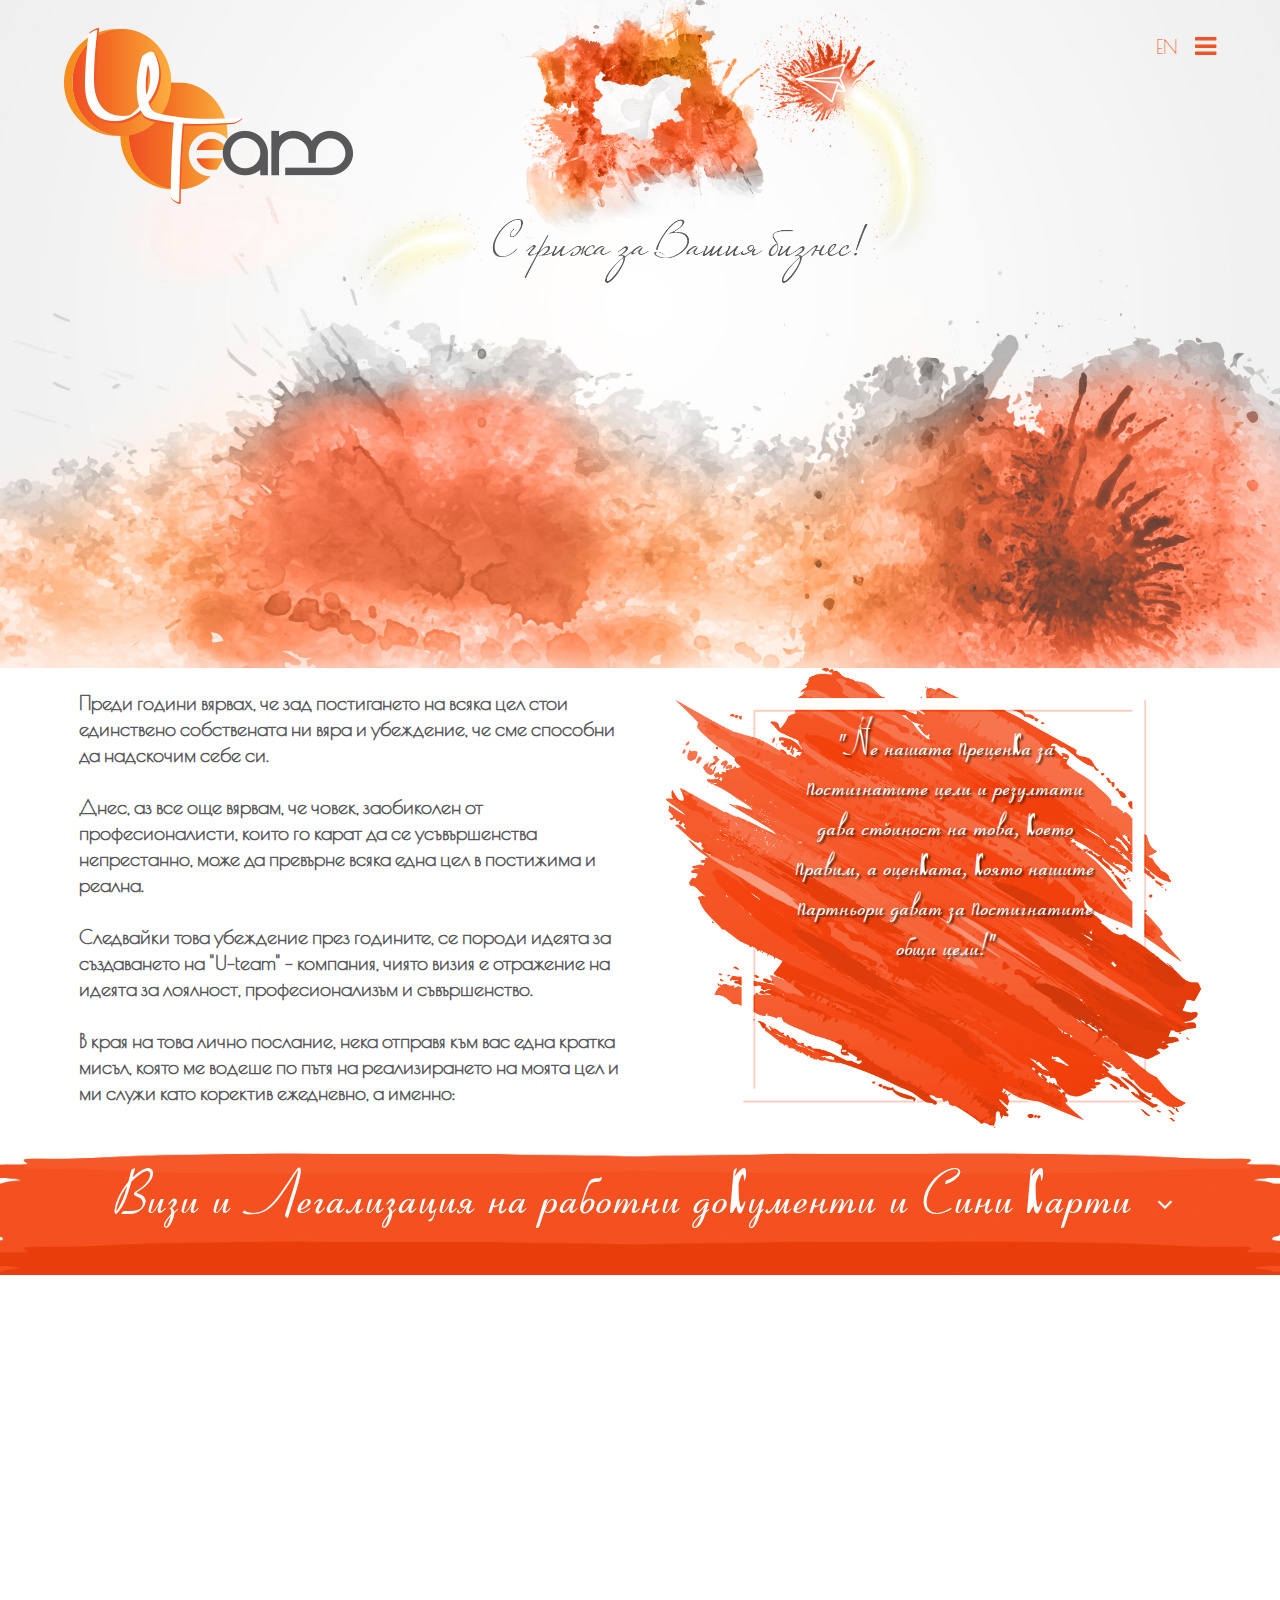
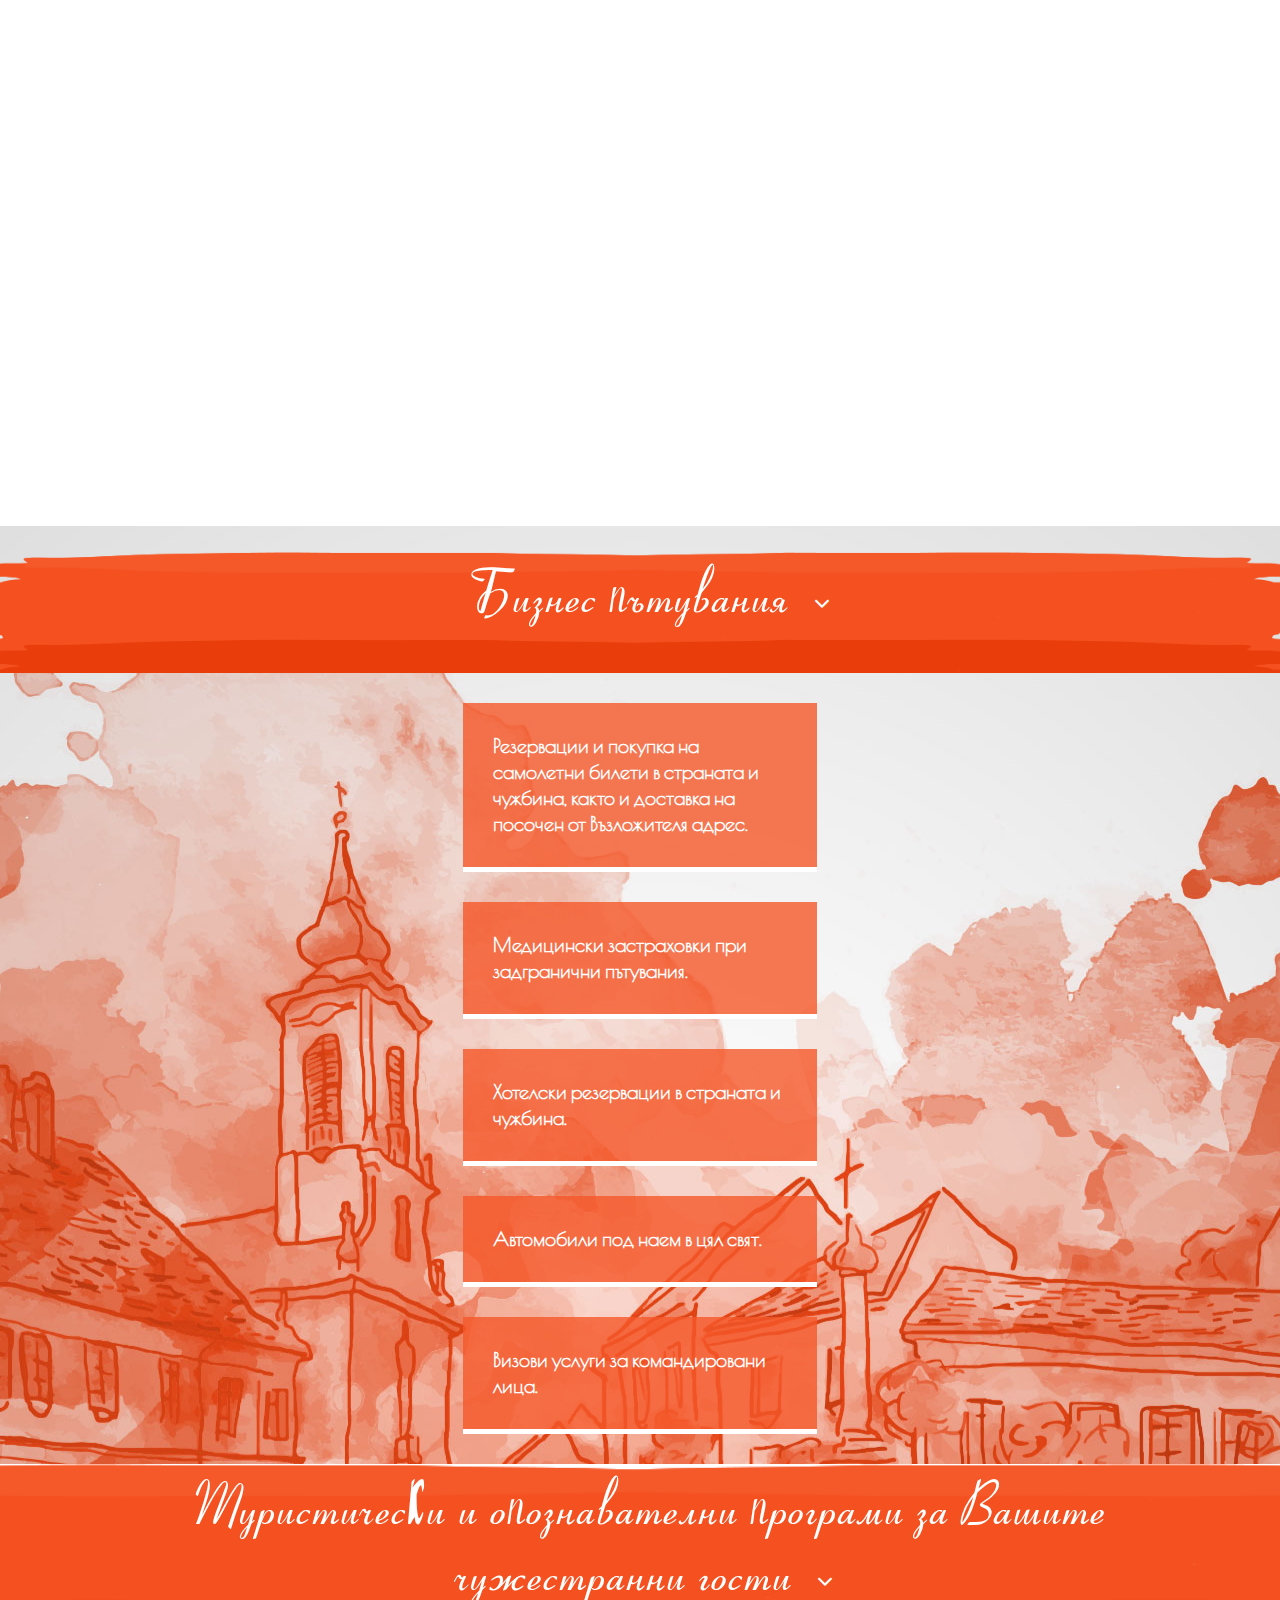
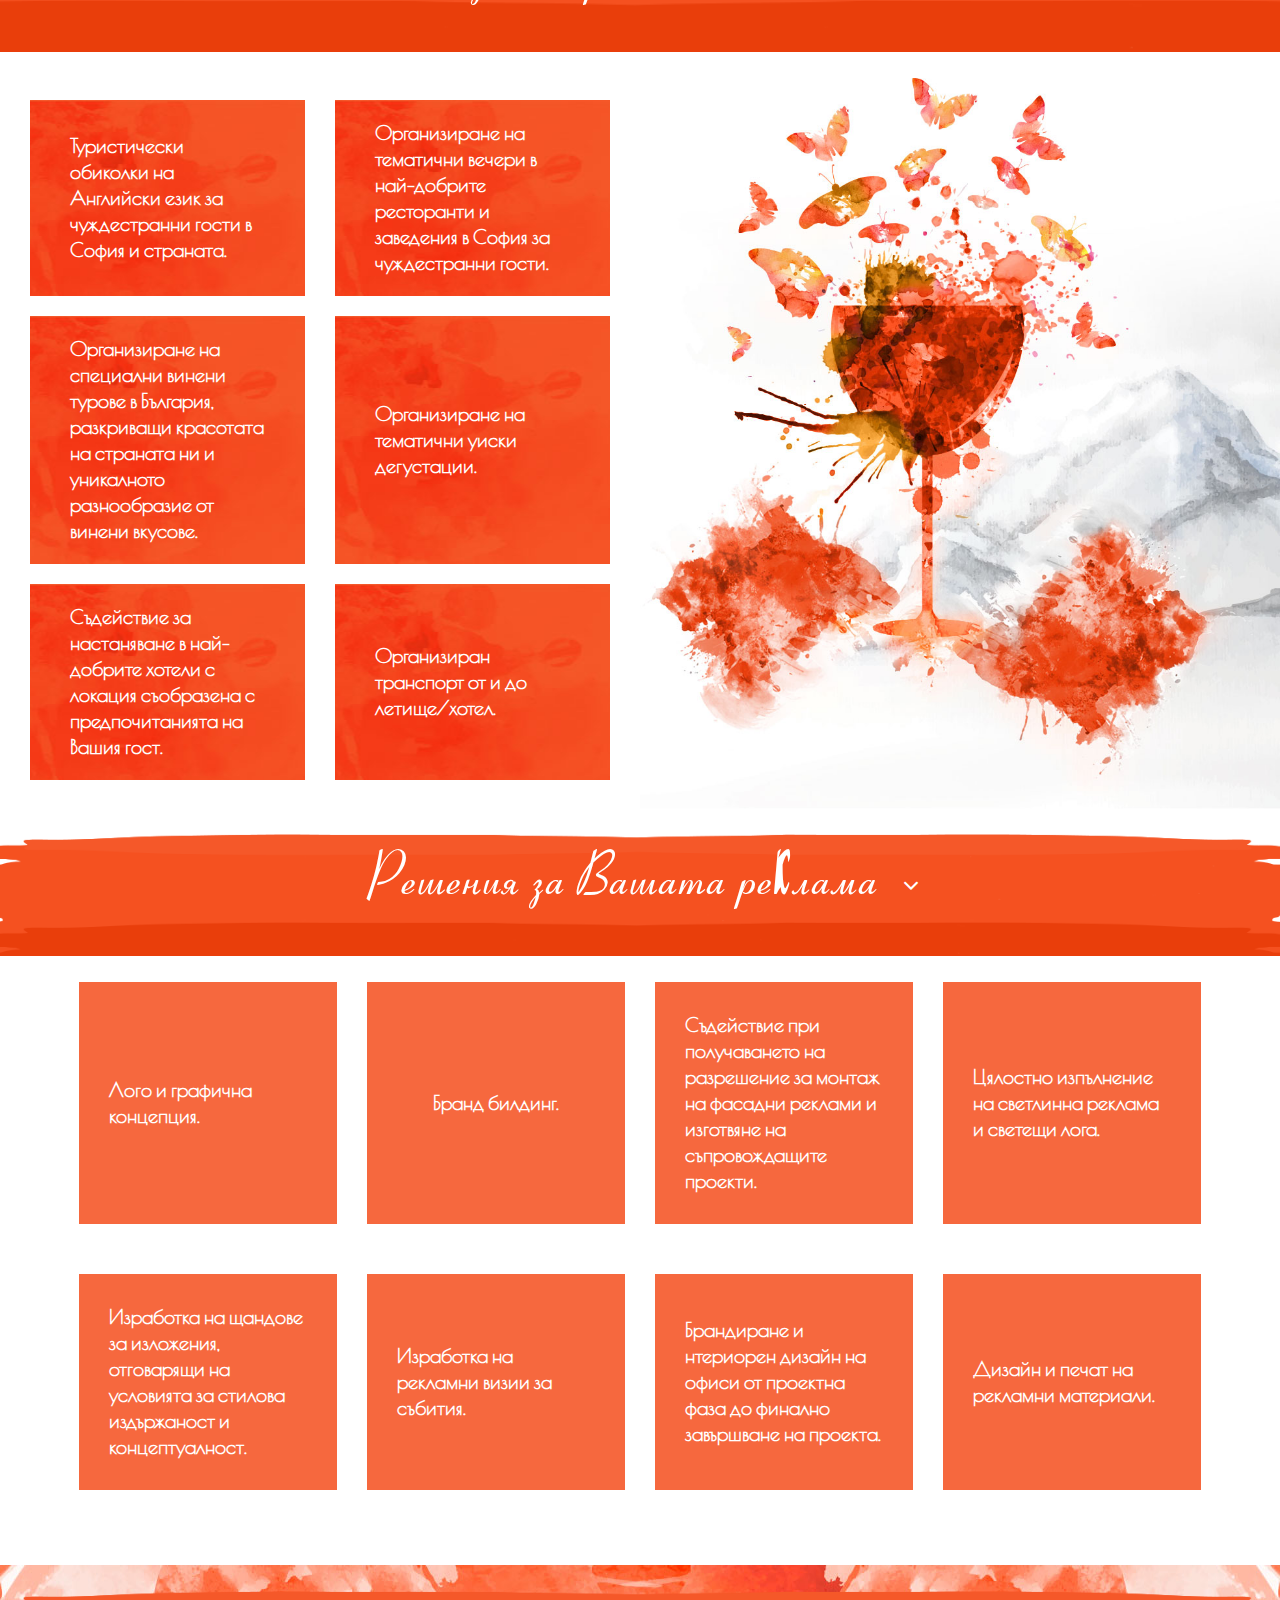
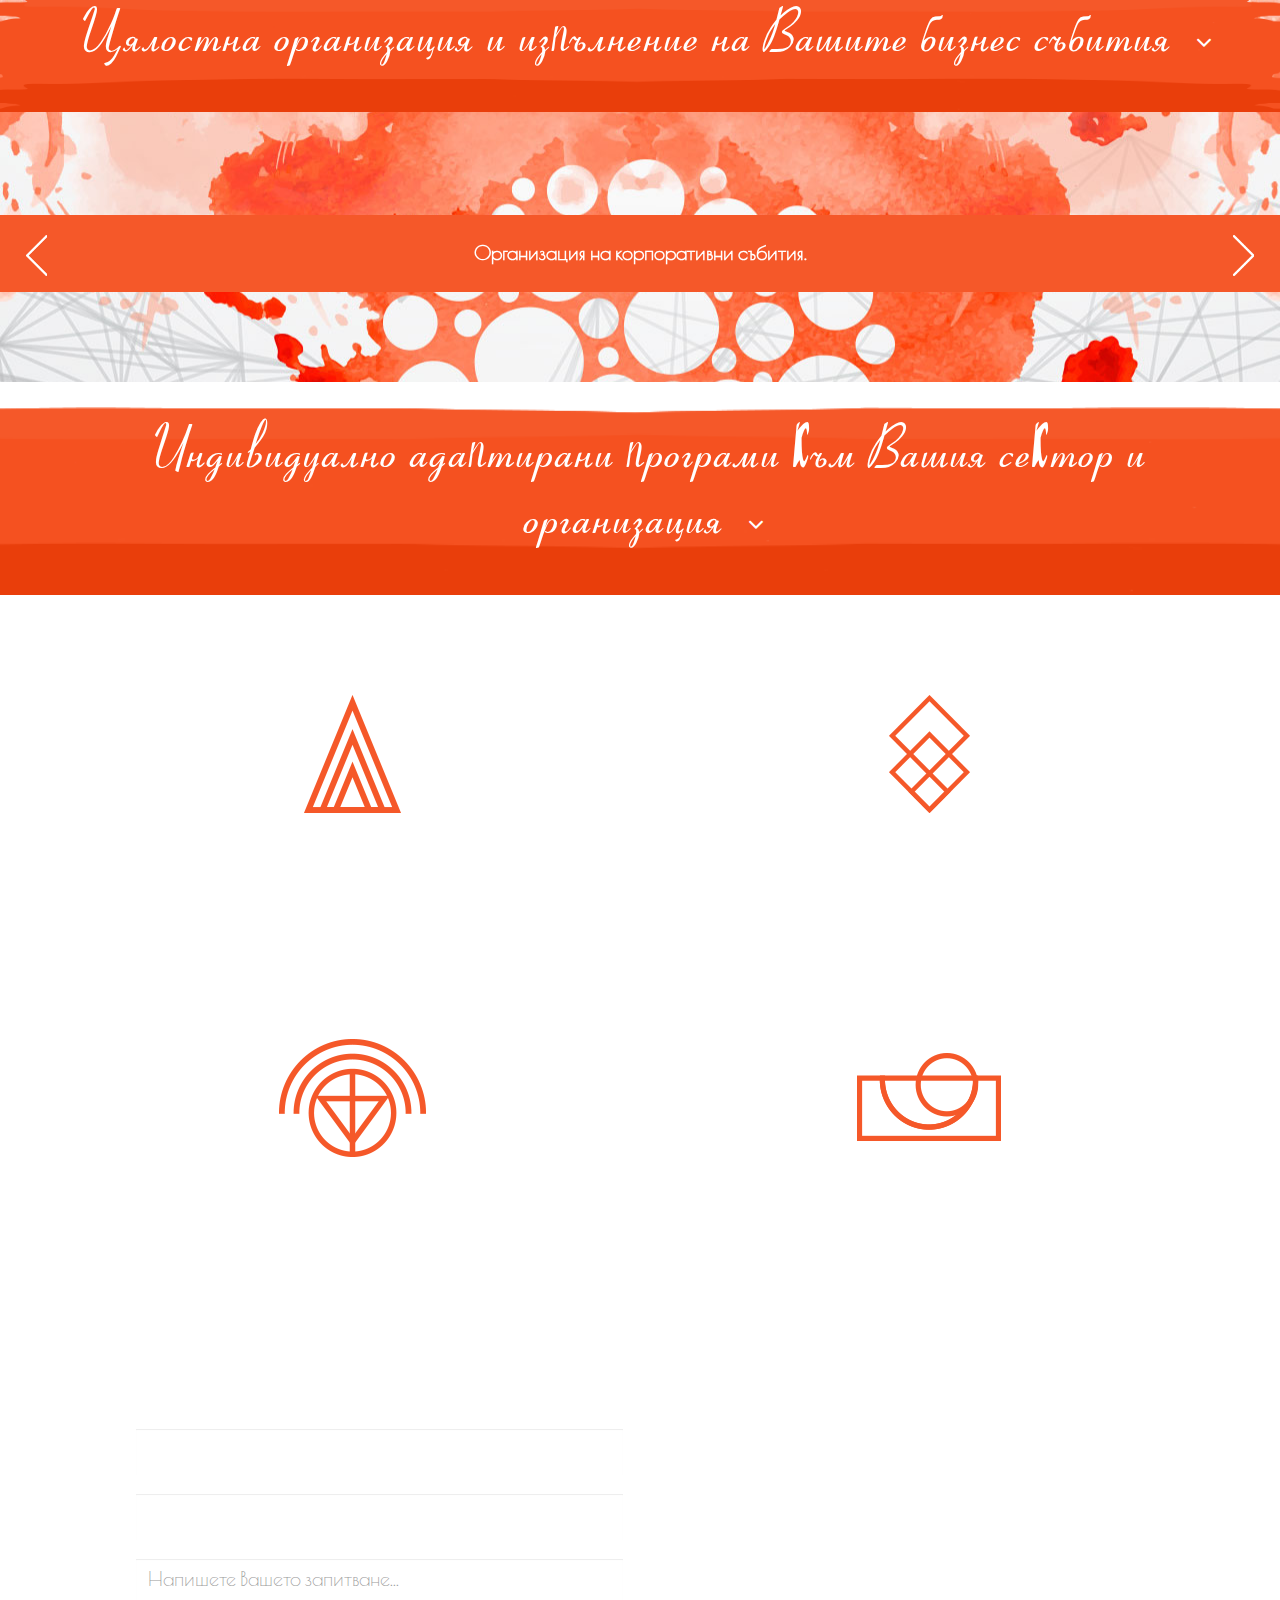
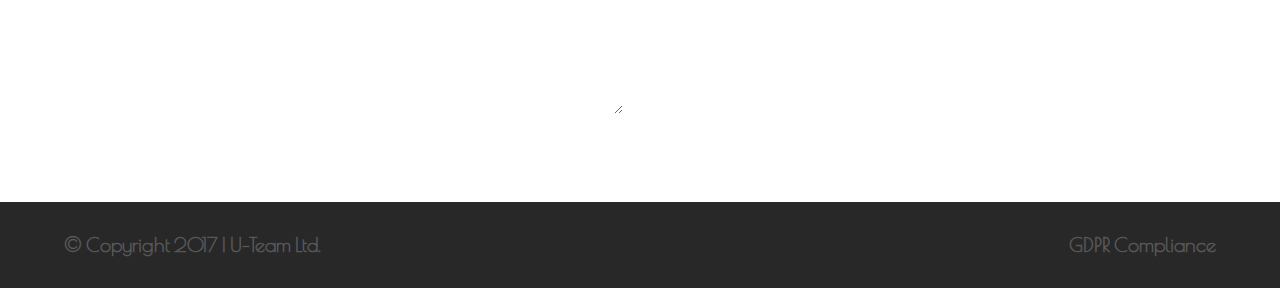
<file: index.html>
<!DOCTYPE html>
<html>
	<head>
		<title>Синя карта за България - консултантски услуги по придобиване на синя карта за България от UTeam</title>
		<meta name="description" content="Консултиране, подготовка и издаване на разрешения за упражняване на висококвалифицирана заетост (синя карта) и разрешения за пребиваване на чужденци от трети страни. Съдействие при откриването на жилище. Консултиране при издаването на работни визи за САЩ и страни от ЕС.">
		<meta http-equiv="content-type" content="text/html; charset=UTF-8" />
		<meta http-equiv="content-language" content="en-us,bg" />
		<meta name="viewport" content="width=device-width, initial-scale=1">
		<link href="https://fonts.googleapis.com/css?family=Poiret+One&amp;subset=cyrillic" rel="stylesheet">
		<link rel="stylesheet" href="https://maxcdn.bootstrapcdn.com/bootstrap/3.3.5/css/bootstrap.min.css">
		<link rel="stylesheet" href="https://maxcdn.bootstrapcdn.com/font-awesome/4.4.0/css/font-awesome.min.css">
		<link rel="stylesheet" type="text/css" href="styles/slick.css"/>
		<link rel="stylesheet" type="text/css" href="styles/slick-theme.css"/>
		<link rel="stylesheet" type="text/css" href="styles/style.css"/>
		<link rel="stylesheet" type="text/css" href="styles/responsive.css"/>
		<link rel="stylesheet" type="text/css" href="styles/animate.css"/>
		<script src="js/jquery-3.1.1.min.js"></script>
		<script src="https://maxcdn.bootstrapcdn.com/bootstrap/3.3.5/js/bootstrap.min.js"></script>
		<script src="js/parallax.min.js"></script>
		<script src="js/jquery.visible.min.js"></script>
		<script src="js/slick.min.js"></script>
		<script src="js/actions.js"></script>
		
		<script type="application/ld+json">
{ "@context" : "http://schema.org",
  "@type" : "Organization",
  "legalName" : "UTeam",
  "url" : "http://uteam-bg.com/",
  "contactPoint" : [{
    "@type" : "ContactPoint",
    "telephone" : "",
    "url" : "http://uteam-bg.com/#%D0%BA%D0%BE%D0%BD%D1%82%D0%B0%D0%BA%D1%82%D0%B8",
    "contactType" : "Sales"
  }],
  "logo" : "http://uteam-bg.com/images/logo.png",
  "sameAs" : [ 
	"https://www.facebook.com/Uteam-160404827920453/",
    "https://www.linkedin.com/company/18446215/"
	]
}
	</script>
	</head>
	<body>
		<header>
			<div class="sticky">
				<a href="index.html"><img src="images/logo.png" class="menuLogo hidden"/></a>
				<div class="menuButton orangeColor menuOpen"><i class="fa fa-bars"></i></div>
			</div>
			<div class="languagesHolder">
				<div class="langBar"><a href="index_en.html">EN</a></div>
			</div>
			<a href="index.html"><img src="images/logo.png" class="headerLogoStyle"/></a>
			<div id="headerWrapp">
				<img src="images/logoWhite.png" class="insideLogoStyle"/>
				<div class="menuButton whiteColor menuClose"><i class="fa fa-bars"></i></div>
				<ul class="menuHolder">
					<li class="menusContainer"><a href="#начало">Начало</a></li>
					<li class="menusContainer"><a href="#за-нас">За нас</a></li>
					<li class="menusContainer"><a href="#бизнес">Бизнес</a></li>
					<li class="menusContainer"><a href="#мобилност">Mобилност</a></li>
					<li class="menusContainer"><a href="#имидж">Имидж</a></li>
					<li class="menusContainer"><a href="#пазарно-позициониране">Пазарно позициониране</a></li>
					<li class="menusContainer"><a href="#събитиен-мениджмънт">Събитиен мениджмънт</a></li>
					<li class="menusContainer"><a href="#учене-през-целия-живот">Учене през целия живот</a></li>
					<!--<li class="menusContainer"><a href="#testimonialsMenuWrapp">Атестати</a></li>-->
					<li class="menusContainer"><a href="#контакти">Контакти</a></li>
					<li class="menusContainer"><a href="gdpr.html">GDPR</a></li>
				</ul>
			</div>
		</header>
		
		
		
		<section id="начало">
			<div class="slidingCityImageBack"></div>
			<div class="slidingCityImageBackReverse"></div>
			<img src="images/homePageBack.jpg" class="hpBackgroundStyle"/>
			<img src="images/homePageBackSmall.jpg" class="hpBackgroundStyle mobile"/>
			<div class="fadeEffect">
			<img src="images/sloganImageHPChange.png" class="sloganImageStyle"/>
			</div>
				
		</section>
		
		
		
		<section id="за-нас">
			<div class="activeScreen">
				<div class="flexStyleSecond">
					<div class="col-xs-12 col-sm-12 col-md-6">
						<p class="articleText gray">Преди години вярвах, че зад постигането на всяка цел стои единствено собствената 
						ни вяра и убеждение, че сме способни да надскочим себе си. 
						<br/><br/>Днес, аз все още вярвам, че човек, заобиколен от професионалисти, които го карат да се 
						усъвършенства непрестанно, може да превърне всяка една цел в постижима и реална.
						<br/><br/>Следвайки това убеждение през годините, се породи идеята за създаването на "U-team" - компания, 
						чиято визия е отражение на идеята за лоялност, професионализъм и съвършенство. 
						<br/><br/>В края на това лично послание, нека отправя към вас една кратка мисъл, която ме водеше по пътя 
						на реализирането на моята цел и ми служи като коректив ежедневно, а именно:</p>
					</div>
					<div class="col-xs-12 col-sm-12 col-md-6">
						<div class="quoteImageHolder">
							<img src="images/quoteBack.png" class="abouQuoteBackImageStyle"/>
							<div class="quoteTextPosition">
								<p class="white coronetFont quoteTextStyle">"Не нашата преценка за постигнатите цели и резултати дава 
								стойност на това, което правим, а оценката, която нашите партньори дават за постигнатите общи цели!"</p>
							</div>
						</div>
					</div>
				</div>
			</div>
		</section>
		
		
		
		<section id="бизнес">
			<div class="parallax-window" data-parallax="scroll" overScrollFix="true" speed="0.2" data-image-src="images/businessBack.jpg">
				<div class="dropDownButtonHolder">
					<div class="headlinesHolder">
						<div class="activeScreen">
							<h1 class="white coronetFont text-center">Визи и Легализация на работни документи и 
							Сини карти <i class="fa fa-angle-down fontSizeArrow"></i></h1>
						</div>
					</div>
					<div class="moreInfoHolder">
						<div class="activeScreenMoreInfo">
							<p class="articleText white">Открили сте специалистa, който Ви е нужен, но сте изправени сами пред дългата 
							процедура по уреждане на легалното му пребиваване и работа в България? Екипът на "U-team" ще Ви подпомогне 
							в целия процес по легализиране на необходимия статут.
							<br/>Бидейки част от една от най-динамичните индустрии в продължение на години, натрупахме опит, чрез който ще 
							Ви помогнем да постигнете желания краен резултат само в няколко стъпки - бързо, лесно и ефикасно с мисъл за 
							Вас.</p>
						</div>
					</div>
				</div>
				<div class="businessOptionsHolder">
					<div class="activeScreen">
						<div class="flexStyle">
							<div class="col-xs-12 col-sm-12 col-md-3 marginBottomStyle overflowHidden animatedContainer" data-animation="bounceInUp">
								<div class="bisunessBoxesHolder">
									<div class="businessContentBox">
										<img src="images/workVisaIcon.png" class="businessContentIconStyle"/>
										<h2 class="white">Работни визи</h2>
									</div>
									<div class="businessContentBoxHover">
										<div class="businessHoverText">
										<p class="articleText white">Консултиране при издаването на работни визи за САЩ и страни от 
										ЕС.</p>
										</div>
									</div>
								</div>
							</div>
							<div class="col-xs-12 col-sm-12 col-md-3 marginBottomStyle overflowHidden animatedContainer" data-animation="bounceInUp">
								<div class="bisunessBoxesHolder">
									<div class="businessContentBox">
										<img src="images/highQualityEmploimentIcon.png" class="businessContentIconStyle"/>
										<h2 class="white">Заетост</h2>
									</div>
									<div class="businessContentBoxHover">
										<div class="businessHoverText">
										<p class="articleText white">Консултиране, подготовка и издаване на разрешения за 
										упражняване на висококвалифицирана заетост за чужденци от трети страни.</p>
										</div>
									</div>
								</div>
							</div>
							<div class="col-xs-12 col-sm-12 col-md-3 marginBottomStyle overflowHidden animatedContainer" data-animation="bounceInUp">
								<div class="bisunessBoxesHolder">
									<div class="businessContentBox">
										<img src="images/livingPermitIcon.png" class="businessContentIconStyle"/>
										<h2 class="white">Разрешения за пребиваване</h2>
									</div>
									<div class="businessContentBoxHover">
										<div class="businessHoverText">
										<p class="articleText white">Консултиране, подготовка и издаване на разрешения за 
										пребиваване на територията на република България за  чужденци от трети страни.</p>
										</div>
									</div>
								</div>
							</div>
							<div class="col-xs-12 col-sm-12 col-md-3 marginBottomStyle overflowHidden animatedContainer" data-animation="bounceInUp">
								<div class="bisunessBoxesHolder">
									<div class="businessContentBox">
										<img src="images/houseArrangementIcon.png" class="businessContentIconStyle"/>
										<h2 class="white">Уреждане на жилище</h2>
									</div>
									<div class="businessContentBoxHover">
										<div class="businessHoverText">
										<p class="articleText white">Съдействие при откриването на жилище, както и уреждане на 
										всички формални документи по наемането му.</p>
										</div>
									</div>
								</div>
							</div>
						</div>
						<div class="flexStyle">
							<div class="col-xs-12 col-sm-12 col-md-3 marginBottomStyle overflowHidden animatedContainer" data-animation="bounceInUp">
								<div class="bisunessBoxesHolder">
									<div class="businessContentBox">
										<img src="images/schoolArrangementIcon.png" class="businessContentIconStyle"/>
										<h2 class="white">Уреждане на училише</h2>
									</div>
									<div class="businessContentBoxHover">
										<div class="businessHoverText">
										<p class="articleText white">Съдействие при откриването и записването на училище 
										за деца на чужденци.</p>
										</div>
									</div>
								</div>
							</div>
							<div class="col-xs-12 col-sm-12 col-md-3 marginBottomStyle overflowHidden animatedContainer" data-animation="bounceInUp">
								<div class="bisunessBoxesHolder">
									<div class="businessContentBox">
										<img src="images/carArrangementIcon.png" class="businessContentIconStyle"/>
										<h2 class="white">Покупка на леки автомобили</h2>
									</div>
									<div class="businessContentBoxHover">
										<div class="businessHoverText">
										<p class="articleText white">Съдействие при огледи за покупка на леки автомобили, 
										както и формалното уреждане на документите, необходими за финализиране на сделката.</p>
										</div>
									</div>
								</div>
							</div>
							<div class="col-xs-12 col-sm-12 col-md-3 marginBottomStyle overflowHidden animatedContainer" data-animation="bounceInUp">
								<div class="bisunessBoxesHolder">
									<div class="businessContentBox">
										<img src="images/insuranceArrangementIcon.png" class="businessContentIconStyle"/>
										<h2 class="white">Застрахователни пакети</h2>
									</div>
									<div class="businessContentBoxHover">
										<div class="businessHoverText">
										<p class="articleText white">Осигуряване на застрахователни пакети от различно естество.</p>
										</div>
									</div>
								</div>
							</div>
						</div>
					</div>
				</div>
			</div>
		</section>
		
		
		
		<section id="мобилност" class="mobilityMenuWrapp">
			<div class="dropDownButtonHolder">
				<div class="headlinesHolder">
					<div class="activeScreen">
						<h1 class="white coronetFont text-center headlinePosition">Бизнес пътувания <i class="fa fa-angle-down fontSizeArrow"></i></h1>
					</div>
				</div>
				<div class="moreInfoHolder">
					<div class="activeScreenMoreInfo">
						<p class="articleText white">Спонтанно или планувано бизнес пътуване? Без оглед на 
						ситуацията, агентите, с които работим ще Ви помогнат не само с процеса на организиране 
						на Вашето бизнес пътуване, но и ще бъдат до Вас по време на целия Ви престой, за да се 
						концентрирате върху важните за Вас цели.</p>
					</div>
				</div>
			</div>
			<div class="activeScreen">
				<div class="col-xs-12 col-sm-6 col-md-4 col-md-offset-4 col-sm-offset-3 col-xs-offset-0">
					<div class="mobilityServicesHolder">
						<div class="mobilityBoxesHolder">
							<h2 class="articleText white">Резервации и покупка на самолетни билети в страната и 
							чужбина, както и доставка на посочен от Възложителя адрес.</h2>
						</div>
						<div class="mobilityBoxesHolder">
							<h2 class="articleText white">Медицински застраховки при задгранични пътувания.</h2>
						</div>
						<div class="mobilityBoxesHolder">
							<h2 class="articleText white">Хотелски резервации в страната и чужбина.</h2>
						</div>
						<div class="mobilityBoxesHolder">
							<h2 class="articleText white">Автомобили под наем в цял свят.</h2>
						</div>
						<div class="mobilityBoxesHolder">
							<h2 class="articleText white">Визови услуги за командировани лица.</h2>
						</div>
						
					</div>
				</div>
			</div>
		</section>
		
		
		
		<section id="имидж">
			<div class="dropDownButtonHolder">
				<div class="headlinesHolder">
					<div class="activeScreen">
						<h1 class="white coronetFont text-center headlinePosition">Туристически и опознавателни програми за 
						Вашите чужестранни гости <i class="fa fa-angle-down fontSizeArrow"></i></h1>
					</div>
				</div>
				<div class="moreInfoHolder">
					<div class="activeScreenMoreInfo">
						<p class="articleText white">България е страна с уникална история, традиции и природни феномени. Какъв по-хубав 
						начин да се разкрие целият този потенциал пред Вашите чуждестранни гости, освен да бъдат впечатлени и  
						очаровани завинаги?
						<br/>Събрал опит и многобройно количество доволни клиенти, екипът на "U-team" ще организира цялостна програма, 
						съгласно Вашите предпочитания в името на един запомнящ се краен резултат.</p>
					</div>
				</div>
			</div>
			<div class="imageContainerBoxHolder">
				<div class="flexStyleSecond">
					<div class="col-xs-12 col-sm-12 col-md-6">
						<div class="flexStyle">
							<div class="col-xs-12 col-sm-12 col-md-6 marginTopStyle">
								<div class="imageTextBoxHolder">
									<div class="flexStyleSecond">
										<h2 class="articleText white imageTextContainerStyle">Туристически обиколки на Английски език за чуждестранни гости в 
										София и страната.</h2>
									</div>
								</div>
							</div>
							<div class="col-xs-12 col-sm-12 col-md-6 marginTopStyle">
								<div class="imageTextBoxHolder">
									<div class="flexStyleSecond">
										<h2 class="articleText white imageTextContainerStyle">Организиране на тематични вечери в 
										най-добрите ресторанти и заведения в София за чуждестранни гости.</h2>
									</div>
								</div>
							</div>
						</div>
						<div class="flexStyle">
							<div class="col-xs-12 col-sm-12 col-md-6 marginTopStyle">
								<div class="imageTextBoxHolder">
									<div class="flexStyleSecond">
										<h2 class="articleText white imageTextContainerStyle">Организиране на специални винени турове в 
										България, разкриващи красотата на страната ни и уникалното разнообразие от винени вкусове.</h2>
									</div>
								</div>
							</div>
							<div class="col-xs-12 col-sm-12 col-md-6 marginTopStyle">
								<div class="imageTextBoxHolder">
									<div class="flexStyleSecond">
										<h2 class="articleText white imageTextContainerStyle">Организиране на тематични уиски дегустации.</h2>
									</div>
								</div>
							</div>
						</div>
						<div class="flexStyle">
							<div class="col-xs-12 col-sm-12 col-md-6 marginTopStyle">
								<div class="imageTextBoxHolder">
									<div class="flexStyleSecond">
										<h2 class="articleText white imageTextContainerStyle">Съдействие за настаняване в най-добрите 
										хотели с  локация съобразена с предпочитанията на Вашия гост.</h2>
									</div>
								</div>
							</div>
							<div class="col-xs-12 col-sm-12 col-md-6 marginTopStyle">
								<div class="imageTextBoxHolder">
									<div class="flexStyleSecond">
										<h2 class="articleText white imageTextContainerStyle">Организиран транспорт от и до летище/хотел.</h2>
									</div>
								</div>
							</div>
						</div>
					</div>
					<div class="col-xs-12 col-sm-12 col-md-6 margins">
						<img src="images/ImageSideBack.jpg" class="imageSidebackStyle"/>
					</div>
				</div>
			</div>
		</section>
		
		
		
		<section id="пазарно-позициониране">
			<div class="parallax-window" data-parallax="scroll" overScrollFix="true" speed="0.2" data-image-src="images/marketBack.jpg">
				<div class="dropDownButtonHolder">
					<div class="headlinesHolder">
						<div class="activeScreen">
							<h1 class="white coronetFont text-center">Решения за Вашата реклама <i class="fa fa-angle-down fontSizeArrow"></i></h1>
						</div>
					</div>
					<div class="moreInfoHolder">
						<div class="activeScreenMoreInfo">
							<p class="articleText white">С нашия екип от прекрасни професионалисти, ще Ви помогнем да намерим заедно отговор на 
							основните въпроси, касаещи вашия бранд или продукт: Какво искате да кажете? На кого искате да го кажете?
							Къде да му го кажете? Как да му го кажете?
							<br/>Заедно ще работим в посока за създаване на краен продукт съвършенство, който да е не само Вашето любимо 
							творение, но и на всички, към които е предназначено то.</p>
						</div>
					</div>
				</div>
				<div class="marketOptionsHolder">
					<div class="activeScreen">
						<div class="flexStyle">
							<div class="col-xs-12 col-sm-12 col-md-3 marginBottomStyle">
								<div class="marketBoxesHolder">
									<div class="flexStyleSecond">
										<p class="articleText white">Лого и графична концепция.</p>
									</div>
								</div>
							</div>
							<div class="col-xs-12 col-sm-12 col-md-3 marginBottomStyle">
								<div class="marketBoxesHolder">
									<div class="flexStyleSecond">
										<h2 class="articleText white">Бранд билдинг.</h2>
									</div>
								</div>
							</div>
							<div class="col-xs-12 col-sm-12 col-md-3 marginBottomStyle">
								<div class="marketBoxesHolder">
									<div class="flexStyleSecond">
										<h2 class="articleText white">Съдействие при получаването на разрешение за монтаж на 
										фасадни реклами и изготвяне на съпровождащите проекти.</h2>
									</div>
								</div>
							</div>
							<div class="col-xs-12 col-sm-12 col-md-3 marginBottomStyle">
								<div class="marketBoxesHolder">
									<div class="flexStyleSecond">
										<h2 class="articleText white">Цялостно изпълнение на светлинна реклама и  светещи лога.</h2>
									</div>
								</div>
							</div>
						</div>
						<div class="flexStyle">
							<div class="col-xs-12 col-sm-12 col-md-3 marginBottomStyle">
								<div class="marketBoxesHolder">
									<div class="flexStyleSecond">
										<h2 class="articleText white">Изработка на щандове за изложения, отговарящи на условията за 
										стилова издържаност и концептуалност.</h2>
									</div>
								</div>
							</div>
							<div class="col-xs-12 col-sm-12 col-md-3 marginBottomStyle">
								<div class="marketBoxesHolder">
									<div class="flexStyleSecond">
										<h2 class="articleText white">Изработка на рекламни визии за събития.</h2>
									</div>
								</div>
							</div>
							<div class="col-xs-12 col-sm-12 col-md-3 marginBottomStyle">
								<div class="marketBoxesHolder">
									<div class="flexStyleSecond">
										<h2 class="articleText white">Брандиране и нтериорен дизайн на офиси от проектна фаза до 
										финално завършване на проекта.</h2>
									</div>
								</div>
							</div>
							<div class="col-xs-12 col-sm-12 col-md-3 marginBottomStyle">
								<div class="marketBoxesHolder">
									<div class="flexStyleSecond">
										<h2 class="articleText white">Дизайн и печат на рекламни материали.</h2>
									</div>
								</div>
							</div>
						</div>
					</div>
				</div>
			</div>
		</section>
		
		
		
		<section id="събитиен-мениджмънт" class="eventsMenuWrapp">
			<div class="dropDownButtonHolder">
				<div class="headlinesHolder">
					<div class="activeScreen">
						<h1 class="white coronetFont text-center ">Цялостна организация и изпълнение на Вашите 
						бизнес събития <i class="fa fa-angle-down fontSizeArrow"></i></h1>
					</div>
				</div>
				<div class="moreInfoHolder">
					<div class="activeScreenMoreInfo">
						<p class="articleText white">Зад всяко успешно бизнес събитие стои не само екип от професионалисти, но и много 
						страст, отдаденост и вниамание към детайла. Екипът на "U-team" ще Ви помогне да извървите пътя от зараждането на 
						идеята, до нейното осъществяване по най-добрия възможен начин.</p>
					</div>
				</div>
			</div>
			<div class="eventsHolder">
				<img src="images/arrowLeft.png" class="leftArrow"/>
				<img src="images/arrowRight.png" class="rightArrow"/>
				<div class="flexStyleFourth">
					<div class="eventsSliderHolder">
						<div class="slides">
							<div class="flexStyleThird">
								<p class="articleText white text-center">Организация на корпоративни събития.</p>
							</div>
						</div>
						<div class="slides">
							<div class="flexStyleThird">
								<p class="articleText white text-center">Медийна комуникация - пресклипинг, медия, мониторинг, 
								разпространение на прессъобщения.</p>
							</div>
						</div>
						<div class="slides">
							<div class="flexStyleThird">
								<p class="articleText white text-center">Онлайн комуникация - поддръжка на социални мрежи и онлайн 
								кампании.</p>
							</div>
						</div>
						<div class="slides">
							<div class="flexStyleThird">
								<p class="articleText white text-center">Стратегическа комуникация - управление на публичен имидж.</p>
							</div>
						</div>
						<div class="slides">
							<div class="flexStyleThird">
								<p class="articleText white text-center">Проучвания и анализи.</p>
							</div>
						</div>
						<div class="slides">
							<div class="flexStyleThird">
								<p class="articleText white text-center">Консултиране по организационни и/или медийни въпроси.</p>
							</div>
						</div>
					</div>
				</div>	
			</div>
		</section>
		
		
		
		<section id="учене-през-целия-живот">
			<div class="parallax-window" data-parallax="scroll" overScrollFix="true" speed="0.2" data-image-src="images/coursesBack.jpg">
				<div class="dropDownButtonHolder">
					<div class="headlinesHolder">
						<div class="activeScreen">
							<h1 class="white coronetFont text-center">Индивидуално адаптирани програми към Вашия сектор и организация <i class="fa fa-angle-down fontSizeArrow"></i></h1>
						</div>
					</div>
					<div class="moreInfoHolder">
						<div class="activeScreenMoreInfo">
							<p class="articleText white">Опита, който натрупахме в Бизнес сектора и пряката комуникация с организациите ни 
							показа, че стандартизирания подход при обучителните програми не работи еднакво за всички. Поради тази причина 
							разработихме, съвместно с експерти, обучителни курсове, които са специално адаптирани към контекста на Вашата 
							организация, съобразно бизнес казуса, който подлежи на разрешаване. Само и единствено чрез подобен 
							специализиран подход бихме могли да Ви предложим качествена услуга и последващо съдействие при проследяването 
							на постигнатите резултати.</p>
						</div>
					</div>
				</div>
				<div class="coursesInfoHolder">
					<div class="activeScreen">
						<div class="col-xs-12 col-sm-12 col-md-6">
							<div class="courseHeadlineStyle">Сертификационни курсове - Технически умения</div>
							<img src="images/arrowLeft.png" class="leftArrowCertCourseOne"/>
							<img src="images/arrowRight.png" class="rightArrowCertCourseOne"/>
							<div class="CertCourseOneSlideBoxHolder">
								<div class="slides">
									<img src="images/agileOne.png" class="courseIconStyle"/>
									<p class="articleText white text-center">AgilePM®/AgileBA® Foundation</p>
								</div>
								<div class="slides">
									<img src="images/agileTwo.png" class="courseIconStyle"/>
									<p class="articleText white text-center">AgilePM® Practitioner</p>
								</div>
								<div class="slides">
									<img src="images/tutor.png" class="courseIconStyle"/>
									<p class="articleText white text-center">Tutor-Led PRINCE2 ® 2017 Foundation Certificate</p>
								</div>
								<div class="slides">
									<img src="images/prince.png" class="courseIconStyle"/>
									<p class="articleText white text-center">PRINCE2 ® Practitioner</p>
								</div>
								<div class="slides">
									<img src="images/amsisOne.png" class="courseIconStyle"/>
									<p class="articleText white text-center">AMSIS ® Foundation</p>
								</div>
								<div class="slides">
									<img src="images/amsisTwo.png" class="courseIconStyle"/>
									<p class="articleText white text-center">AMSIS ® PRACTITIONER</p>
								</div>
							</div>
						</div>
						<div class="col-xs-12 col-sm-12 col-md-6">
							<div class="courseHeadlineStyle">Сертификационни курсове - Мениджмънт и лидерство</div>
							<img src="images/arrowLeft.png" class="leftArrowCertCourseTwo"/>
							<img src="images/arrowRight.png" class="rightArrowCertCourseTwo"/>
							<div class="CertCourseTwoSlideBoxHolder">
								<div class="slides">
									<img src="images/EBC_LA.png" class="courseIconStyle"/>
									<p class="articleText white text-center">EBC*L level A – Finance for non financial specialists</p>
								</div>
								<div class="slides">
									<img src="images/EBC_LB.png" class="courseIconStyle"/>
									<p class="articleText white text-center">EBC*L level B – Business planning. Marketing and sales. Budgeting</p>
								</div>
								<div class="slides">
									<img src="images/EBC_LC.png" class="courseIconStyle"/>
									<p class="articleText white text-center">EBC*L level C – Management and Leadership in the Organization</p>
								</div>
							</div>
						</div>
						<div class="col-xs-12 col-sm-12 col-md-6">
							<div class="courseThreeLinesHeadlineStyle">Курсове, ориентирани към отделна техническа 
							компетентност и адаптирани към контекста на сектора и организацията</div>
							<img src="images/arrowLeft.png" class="leftArrowJustCourseOne"/>
							<img src="images/arrowRight.png" class="rightArrowJustCourseOne"/>
							<div class="JustCourseOneSlideBoxHolder">
								<div class="slides">
									<img src="images/TPD.png" class="courseIconStyle"/>
									<p class="articleText white text-center">Технически презентации и демонстрации</p>
								</div>
								<div class="slides">
									<img src="images/RBP.png" class="courseIconStyle"/>
									<p class="articleText white text-center">Реинженеринг на бизнес процеси</p>
								</div>
								<div class="slides">
									<img src="images/VTRPPI.png" class="courseIconStyle"/>
									<p class="articleText white text-center">Визуални техники за решаване на проблеми и представяне на идеи</p>
								</div>
								<div class="slides">
									<img src="images/PABM.png" class="courseIconStyle"/>
									<p class="articleText white text-center"> Проектиране и анализ на бизнес модели</p>
								</div>
								<div class="slides">
									<img src="images/UFIT.png" class="courseIconStyle"/>
									<p class="articleText white text-center">Управление на финансите в ИТ</p>
								</div>
								<div class="slides">
									<img src="images/RSI.png" class="courseIconStyle"/>
									<p class="articleText white text-center">Ръководене сигурността на информацията</p>
								</div>
								<div class="slides">
									<img src="images/GDPRC.png" class="courseIconStyle"/>
									<p class="articleText white text-center">GDPR Complience</p>
								</div>
								<div class="slides">
									<img src="images/SP.png" class="courseIconStyle"/>
									<p class="articleText white text-center">Стратегическо планиране</p>
								</div>
								<div class="slides">
									<img src="images/BP.png" class="courseIconStyle"/>
									<p class="articleText white text-center">Бизнес планиране</p>
								</div>
							</div>
						</div>
						<div class="col-xs-12 col-sm-12 col-md-6">
							<div class="courseThreeLinesHeadlineStyle">Курсове, ориентирани към продуктивни 
							работни отношения и адаптирани към контекста на сектора и организацията</div>
							<img src="images/arrowLeft.png" class="leftArrowJustCourseTwo"/>
							<img src="images/arrowRight.png" class="rightArrowJustCourseTwo"/>
							<div class="JustCourseTwoSlideBoxHolder">
								<div class="slides">
									<img src="images/REITE.png" class="courseIconStyle"/>
									<p class="articleText white text-center">Ръководене на ефективни  ИТ екипи</p>
								</div>
								<div class="slides">
									<img src="images/SMART.png" class="courseIconStyle"/>
									<p class="articleText white text-center"> SMART цели, проследяване на изпълнението и 
									даване на обратна връзка</p>
								</div>
								<div class="slides">
									<img src="images/UP.png" class="courseIconStyle"/>
									<p class="articleText white text-center">Управление на промяната</p>
								</div>
								<div class="slides">
									<img src="images/ITLITE.png" class="courseIconStyle"/>
									<p class="articleText white text-center">Инструменти за тийм лидери на ИТ екипи</p>
								</div>
							</div>
						</div>
					</div>
				</div>
			</div>
		</section>
		
		
		
		<!--<section id="testimonialsMenuWrapp">
			<div class="headlinesHolder">
				<div class="activeScreen">
					<h2 class="white coronetFont text-center ">Атестати</h2>
				</div>
			</div>
			<div class="testimonialsHolder">
				<div class="activeScreen">
					<div class="testimonialsSliderHolder">
						<div class="col-xs-12 col-sm-12 col-md-4 slides">
							
							<div class="testimonialBoxesHolder">
								<div class="flexStyleSecond">
									<p class="articleText white">Lorem ipsum dolor sit amet, consectetur adipiscing elit. Morbi a ante 
									id massa elementum interdum id a massa. Nunc purus mauris, rutrum a felis fermentum, consectetur 
									hendrerit urna. Duis quis libero vitae ligula venenatis sollicitudin a a sapien. Duis ac vulputate 
									neque, vitae faucibus justo. Aenean volutpat lacinia accumsan. In sit amet quam quis velit 
									accumsan pretium.
									<br/><br/>Dummy Firm</p>
								</div>
							</div>
						</div>
						<div class="col-xs-12 col-sm-12 col-md-4 slides">
							<div class="testimonialBoxesHolder">
								<div class="flexStyleSecond">
									<p class="articleText white">Lorem ipsum dolor sit amet, consectetur adipiscing elit. Morbi a ante 
									id massa elementum interdum id a massa. Nunc purus mauris, rutrum a felis fermentum, consectetur
									 hendrerit urna. Duis quis libero vitae ligula venenatis sollicitudin a a sapien. Duis ac 
									 vulputate neque, vitae faucibus justo. Aenean volutpat lacinia accumsan. In sit amet quam quis 
									 velit accumsan pretium.  Morbi accumsan, lorem a tincidunt mollis, diam nisl ullamcorper nunc, 
									 vehicula viverra arcu felis eu sapien.
									 <br/><br/>Dummy Firm</p>
								</div>
							</div>
						</div>
						<div class="col-xs-12 col-sm-12 col-md-4 slides">
							<div class="testimonialBoxesHolder">
								<div class="flexStyleSecond">
									<p class="articleText white">Lorem ipsum dolor sit amet, consectetur adipiscing elit. Morbi a ante 
									id massa elementum interdum id a massa. Nunc purus mauris, rutrum a felis fermentum, consectetur 
									hendrerit urna. Duis quis libero vitae ligula venenatis sollicitudin a a sapien.
									<br/><br/>Dummy Firm</p>
								</div>
							</div>
						</div>
						<div class="col-xs-12 col-sm-12 col-md-4 slides">
							<div class="testimonialBoxesHolder">
								<div class="flexStyleSecond">
									<p class="articleText white">Lorem ipsum dolor sit amet, consectetur adipiscing elit. Morbi a ante 
									id massa elementum interdum id a massa. Nunc purus mauris, rutrum a felis fermentum, consectetur 
									hendrerit urna. Duis quis libero vitae ligula venenatis sollicitudin a a sapien.
									<br/><br/>Dummy Firm</p>
								</div>
							</div>
						</div>
						<div class="col-xs-12 col-sm-12 col-md-4 slides">
							<div class="testimonialBoxesHolder">
								<div class="flexStyleSecond">
									<p class="articleText white">Lorem ipsum dolor sit amet, consectetur adipiscing elit. Morbi a ante 
									id massa elementum interdum id a massa. Nunc purus mauris, rutrum a felis fermentum, consectetur 
									hendrerit urna. Duis quis libero vitae ligula venenatis sollicitudin a a sapien. Duis ac vulputate 
									neque, vitae faucibus justo. Aenean volutpat lacinia accumsan. In sit amet quam quis velit 
									accumsan pretium.
									<br/><br/>Dummy Firm</p>
								</div>
							</div>
						</div>
						<div class="col-xs-12 col-sm-12 col-md-4 slides">
							<div class="testimonialBoxesHolder">
								<div class="flexStyleSecond">
									<p class="articleText white">Lorem ipsum dolor sit amet, consectetur adipiscing elit. Morbi a ante 
									id massa elementum interdum id a massa. Nunc purus mauris, rutrum a felis fermentum, consectetur
									 hendrerit urna. Duis quis libero vitae ligula venenatis sollicitudin a a sapien. Duis ac 
									 vulputate neque, vitae faucibus justo. Aenean volutpat lacinia accumsan. In sit amet quam quis 
									 velit accumsan pretium.  Morbi accumsan, lorem a tincidunt mollis, diam nisl ullamcorper nunc, 
									 vehicula viverra arcu felis eu sapien.
									 <br/><br/>Dummy Firm</p>
								</div>
							</div>
						</div>
					</div>
				</div>
			</div>
		</section>-->
		
		
		
		<section id="контакти">
			<div class="parallax-window" data-parallax="scroll" overScrollFix="true" speed="0.2" data-image-src="images/contactsBack.jpg">
				<div class="activeScreen">
					<h1 class="white coronetFont text-center">Свържете се с нас</h1>
					<div class="col-xs-12 col-sm-12 col-md-6">
						<div class="contactBoxHolder">
							<form class="text-center">
								<div class="form-group">
								    <input type="email" class="form-control contactFormStyle marginAuto" id="exampleInputEmail1" placeholder="Вашите имена">
								</div>
								<div class="form-group marginAuto">
								    <input type="email" class="form-control contactFormStyle marginAuto" id="exampleInputEmail1" placeholder="Вашият email">
								</div>
								<textarea class="form-control contactFormStyle marginAuto" rows="5" placeholder="Напишете Вашето запитване..."></textarea>
							</form>
							<input type="submit" class="submitButtonStyle" value="Изпрати">
						</div>
					</div>
					<div class="col-xs-12 col-sm-12 col-md-6">
						<div class="contactBoxHolder">
							<p class="articleText white">гр. София, ул. Цар Иван Асен II, 64, България 
							<br/>Телефон за връзка: +359888888888
							<br/>Email: office@uteam-bg.com
							<br/>Social media:</p>
							<div class="socialMediaIcons">
								<a href="https://www.facebook.com/Uteam-160404827920453/"><img src="images/fbIcon.png" class=""/></a>
								<a href="https://www.linkedin.com/company/18446215/"><img src="images/inIcon.png" class=""/></a>
							</div>
						</div>
					</div>
				</div>
			</div>
			
		</section>
		
		
		
		<footer>
			<div id="footerWrapp">
				<div class="activeScreen">
					<div class="floatL">
						<p class="articleText gray">© Copyright 2017 | U-Team Ltd.</p>
					</div>
					<div class="floatR">
						<a href="gdpr_en.html" class="articleText gray">GDPR Compliance</a>
					</div>
				</div>
			</div>
		</footer>
	</body>
</html>
</file>
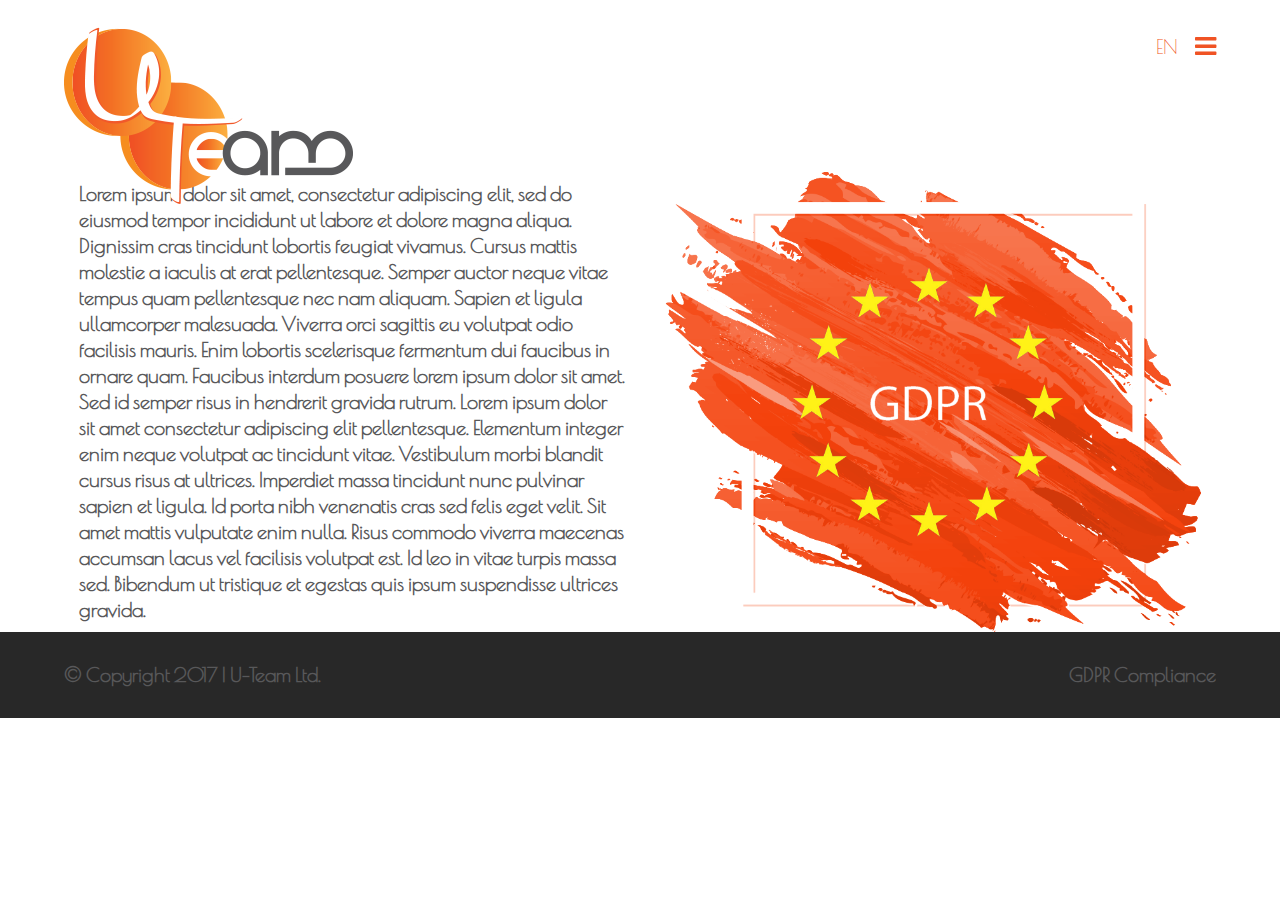
<file: gdpr.html>
﻿<!DOCTYPE html>
<html>
	<head>
		<title>Синя карта за България - консултантски услуги по придобиване на синя карта за България от UTeam</title>
		<meta name="description" content="Консултиране, подготовка и издаване на разрешения за упражняване на висококвалифицирана заетост (синя карта) и разрешения за пребиваване на чужденци от трети страни. Съдействие при откриването на жилище. Консултиране при издаването на работни визи за САЩ и страни от ЕС.">
		<meta http-equiv="content-type" content="text/html; charset=UTF-8" />
		<meta http-equiv="content-language" content="en-us,bg" />
		<meta name="viewport" content="width=device-width, initial-scale=1">
		<link href="https://fonts.googleapis.com/css?family=Poiret+One&amp;subset=cyrillic" rel="stylesheet">
		<link rel="stylesheet" href="https://maxcdn.bootstrapcdn.com/bootstrap/3.3.5/css/bootstrap.min.css">
		<link rel="stylesheet" href="https://maxcdn.bootstrapcdn.com/font-awesome/4.4.0/css/font-awesome.min.css">
		<link rel="stylesheet" type="text/css" href="styles/slick.css"/>
		<link rel="stylesheet" type="text/css" href="styles/slick-theme.css"/>
		<link rel="stylesheet" type="text/css" href="styles/style.css"/>
		<link rel="stylesheet" type="text/css" href="styles/responsive.css"/>
		<link rel="stylesheet" type="text/css" href="styles/animate.css"/>
		<script src="js/jquery-3.1.1.min.js"></script>
		<script src="https://maxcdn.bootstrapcdn.com/bootstrap/3.3.5/js/bootstrap.min.js"></script>
		<script src="js/parallax.min.js"></script>
		<script src="js/jquery.visible.min.js"></script>
		<script src="js/slick.min.js"></script>
		<script src="js/actions.js"></script>
		
		<script type="application/ld+json">
{ "@context" : "http://schema.org",
  "@type" : "Organization",
  "legalName" : "UTeam",
  "url" : "http://uteam-bg.com/",
  "contactPoint" : [{
    "@type" : "ContactPoint",
    "telephone" : "",
    "url" : "http://uteam-bg.com/#%D0%BA%D0%BE%D0%BD%D1%82%D0%B0%D0%BA%D1%82%D0%B8",
    "contactType" : "Sales"
  }],
  "logo" : "http://uteam-bg.com/images/logo.png",
  "sameAs" : [ 
	"https://www.facebook.com/Uteam-160404827920453/",
    "https://www.linkedin.com/company/18446215/"
	]
}
	</script>
	</head>
	<body>
		<header>
			<div class="sticky">
				<a href="index.html"><img src="images/logo.png" class="menuLogo hidden"/></a>
				<div class="menuButton orangeColor menuOpen"><i class="fa fa-bars"></i></div>
			</div>
			<div class="languagesHolder">
				<div class="langBar"><a href="gdpr_en.html">EN</a></div>
			</div>
			<a href="index.html"><img src="images/logo.png" class="headerLogoStyle"/></a>
			<div id="headerWrapp">
				<img src="images/logoWhite.png" class="insideLogoStyle"/>
				<div class="menuButton whiteColor menuClose"><i class="fa fa-bars"></i></div>
				<ul class="menuHolder">
					<li class="menusContainer"><a href="index.html">Начало</a></li>
				</ul>
			</div>
		</header>
		
		
		
		<section id="gdpr">
			<div class="activeScreen">
				<div class="flexStyleSecondGDPR">
					<div class="col-xs-12 col-sm-12 col-md-6">
						<p class="articleText gray">Lorem ipsum dolor sit amet, consectetur adipiscing elit, 
						sed do eiusmod tempor incididunt ut labore et dolore magna aliqua. Dignissim cras tincidunt 
						lobortis feugiat vivamus. Cursus mattis molestie a iaculis at erat pellentesque. Semper auctor 
						neque vitae tempus quam pellentesque nec nam aliquam. Sapien et ligula ullamcorper malesuada.
						Viverra orci sagittis eu volutpat odio facilisis mauris. Enim lobortis scelerisque fermentum 
						dui faucibus in ornare quam. Faucibus interdum posuere lorem ipsum dolor sit amet. Sed id semper
						risus in hendrerit gravida rutrum. Lorem ipsum dolor sit amet consectetur adipiscing elit 
						pellentesque. Elementum integer enim neque volutpat ac tincidunt vitae. Vestibulum morbi blandit 
						cursus risus at ultrices. Imperdiet massa tincidunt nunc pulvinar sapien et ligula. Id porta nibh 
						venenatis cras sed felis eget velit. Sit amet mattis vulputate enim nulla. Risus commodo viverra 
						maecenas accumsan lacus vel facilisis volutpat est. Id leo in vitae turpis massa sed. Bibendum ut 
						tristique et egestas quis ipsum suspendisse ultrices gravida.</p>
					</div>
					<div class="col-xs-12 col-sm-12 col-md-6">
						<div class="quoteImageHolder">
							<img src="images/quoteBackGDPR.png" class="abouQuoteBackImageStyle"/>
						</div>
					</div>
				</div>
			</div>
		</section>
		
		
		
		<footer>
			<div id="footerWrapp">
				<div class="activeScreen">
					<div class="floatL">
						<p class="articleText gray">© Copyright 2017 | U-Team Ltd.</p>
					</div>
					<div class="floatR">
						<a href="gdpr_en.html" class="articleText gray">GDPR Compliance</a>
					</div>
				</div>
			</div>
		</footer>
	</body>
</html>
</file>
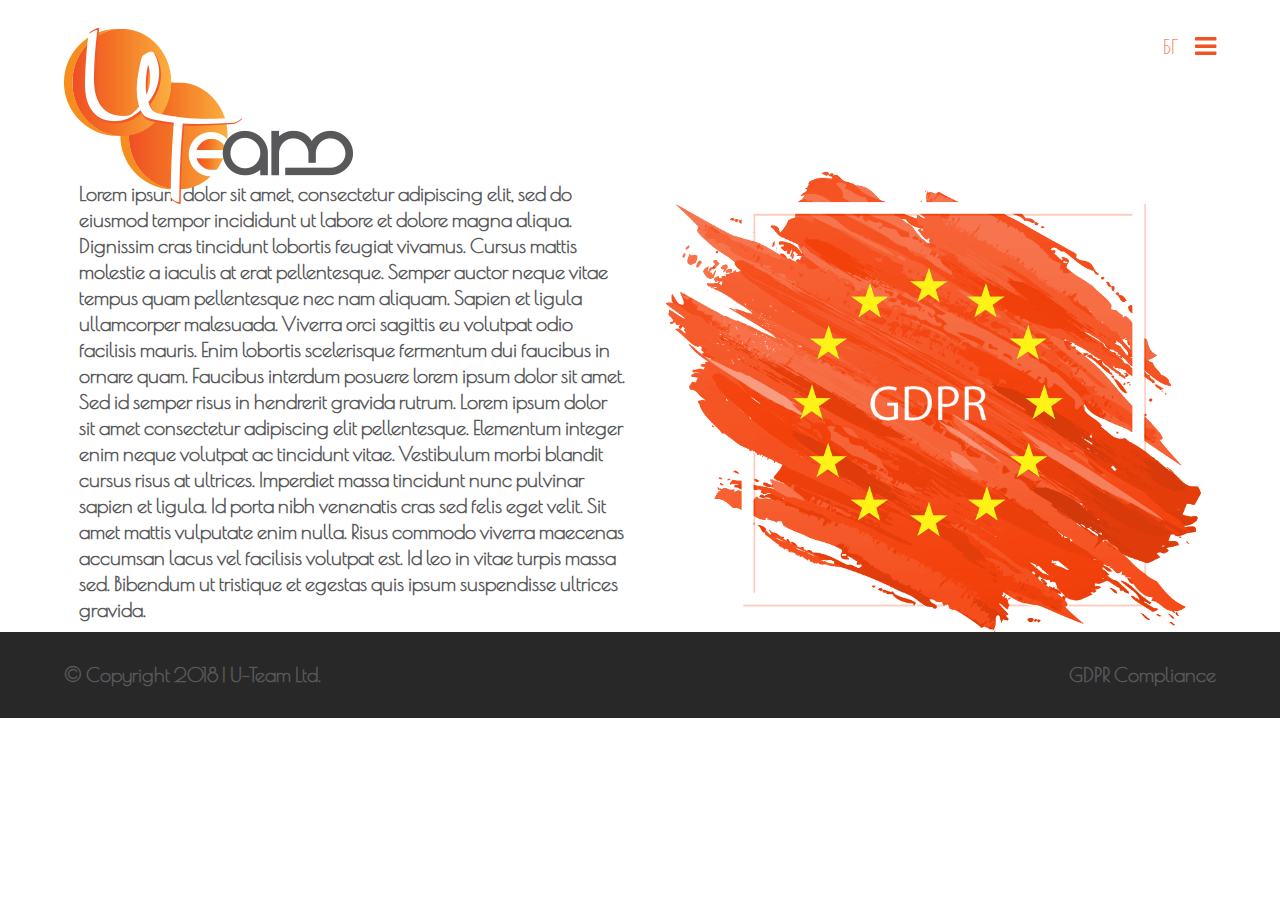
<file: gdpr_en.html>
<!DOCTYPE html>
<html>
	<head>
		<title>Синя карта за България - консултантски услуги по придобиване на синя карта за България от UTeam</title>
		<meta name="description" content="Консултиране, подготовка и издаване на разрешения за упражняване на висококвалифицирана заетост (синя карта) и разрешения за пребиваване на чужденци от трети страни. Съдействие при откриването на жилище. Консултиране при издаването на работни визи за САЩ и страни от ЕС.">
		<meta http-equiv="content-type" content="text/html; charset=UTF-8" />
		<meta http-equiv="content-language" content="en-us,bg" />
		<meta name="viewport" content="width=device-width, initial-scale=1">
		<link href="https://fonts.googleapis.com/css?family=Poiret+One&amp;subset=cyrillic" rel="stylesheet">
		<link rel="stylesheet" href="https://maxcdn.bootstrapcdn.com/bootstrap/3.3.5/css/bootstrap.min.css">
		<link rel="stylesheet" href="https://maxcdn.bootstrapcdn.com/font-awesome/4.4.0/css/font-awesome.min.css">
		<link rel="stylesheet" type="text/css" href="styles/slick.css"/>
		<link rel="stylesheet" type="text/css" href="styles/slick-theme.css"/>
		<link rel="stylesheet" type="text/css" href="styles/style.css"/>
		<link rel="stylesheet" type="text/css" href="styles/responsive.css"/>
		<link rel="stylesheet" type="text/css" href="styles/animate.css"/>
		<script src="js/jquery-3.1.1.min.js"></script>
		<script src="https://maxcdn.bootstrapcdn.com/bootstrap/3.3.5/js/bootstrap.min.js"></script>
		<script src="js/parallax.min.js"></script>
		<script src="js/jquery.visible.min.js"></script>
		<script src="js/slick.min.js"></script>
		<script src="js/actions.js"></script>
		
		<script type="application/ld+json">
{ "@context" : "http://schema.org",
  "@type" : "Organization",
  "legalName" : "UTeam",
  "url" : "http://uteam-bg.com/",
  "contactPoint" : [{
    "@type" : "ContactPoint",
    "telephone" : "",
    "url" : "http://uteam-bg.com/#%D0%BA%D0%BE%D0%BD%D1%82%D0%B0%D0%BA%D1%82%D0%B8",
    "contactType" : "Sales"
  }],
  "logo" : "http://uteam-bg.com/images/logo.png",
  "sameAs" : [ 
	"https://www.facebook.com/Uteam-160404827920453/",
    "https://www.linkedin.com/company/18446215/"
	]
}
	</script>
	</head>
	<body>
		<header>
			<div class="sticky">
				<a href="index.html"><img src="images/logo.png" class="menuLogo hidden"/></a>
				<div class="menuButton orangeColor menuOpen"><i class="fa fa-bars"></i></div>
			</div>
			<div class="languagesHolder">
				<div class="langBar"><a href="gdpr.html">БГ</a></div>
			</div>
			<a href="index.html"><img src="images/logo.png" class="headerLogoStyle"/></a>
			<div id="headerWrapp">
				<img src="images/logoWhite.png" class="insideLogoStyle"/>
				<div class="menuButton whiteColor menuClose"><i class="fa fa-bars"></i></div>
				<ul class="menuHolder">
					<li class="menusContainer"><a href="index.html">Начало</a></li>
				</ul>
			</div>
		</header>
		
		
		
		<section id="gdpr">
			<div class="activeScreen">
				<div class="flexStyleSecondGDPR">
					<div class="col-xs-12 col-sm-12 col-md-6">
						<p class="articleText gray">Lorem ipsum dolor sit amet, consectetur adipiscing elit, 
						sed do eiusmod tempor incididunt ut labore et dolore magna aliqua. Dignissim cras tincidunt 
						lobortis feugiat vivamus. Cursus mattis molestie a iaculis at erat pellentesque. Semper auctor 
						neque vitae tempus quam pellentesque nec nam aliquam. Sapien et ligula ullamcorper malesuada.
						Viverra orci sagittis eu volutpat odio facilisis mauris. Enim lobortis scelerisque fermentum 
						dui faucibus in ornare quam. Faucibus interdum posuere lorem ipsum dolor sit amet. Sed id semper
						risus in hendrerit gravida rutrum. Lorem ipsum dolor sit amet consectetur adipiscing elit 
						pellentesque. Elementum integer enim neque volutpat ac tincidunt vitae. Vestibulum morbi blandit 
						cursus risus at ultrices. Imperdiet massa tincidunt nunc pulvinar sapien et ligula. Id porta nibh 
						venenatis cras sed felis eget velit. Sit amet mattis vulputate enim nulla. Risus commodo viverra 
						maecenas accumsan lacus vel facilisis volutpat est. Id leo in vitae turpis massa sed. Bibendum ut 
						tristique et egestas quis ipsum suspendisse ultrices gravida.</p>
					</div>
					<div class="col-xs-12 col-sm-12 col-md-6">
						<div class="quoteImageHolder">
							<img src="images/quoteBackGDPR.png" class="abouQuoteBackImageStyle"/>
						</div>
					</div>
				</div>
			</div>
		</section>
		
		
		
		<footer>
			<div id="footerWrapp">
				<div class="activeScreen">
					<div class="floatL">
						<p class="articleText gray">© Copyright 2018 | U-Team Ltd.</p>
					</div>
					<div class="floatR">
						<a href="gdpr_en.html" class="articleText gray">GDPR Compliance</a>
					</div>
				</div>
			</div>
		</footer>
	</body>
</html>
</file>
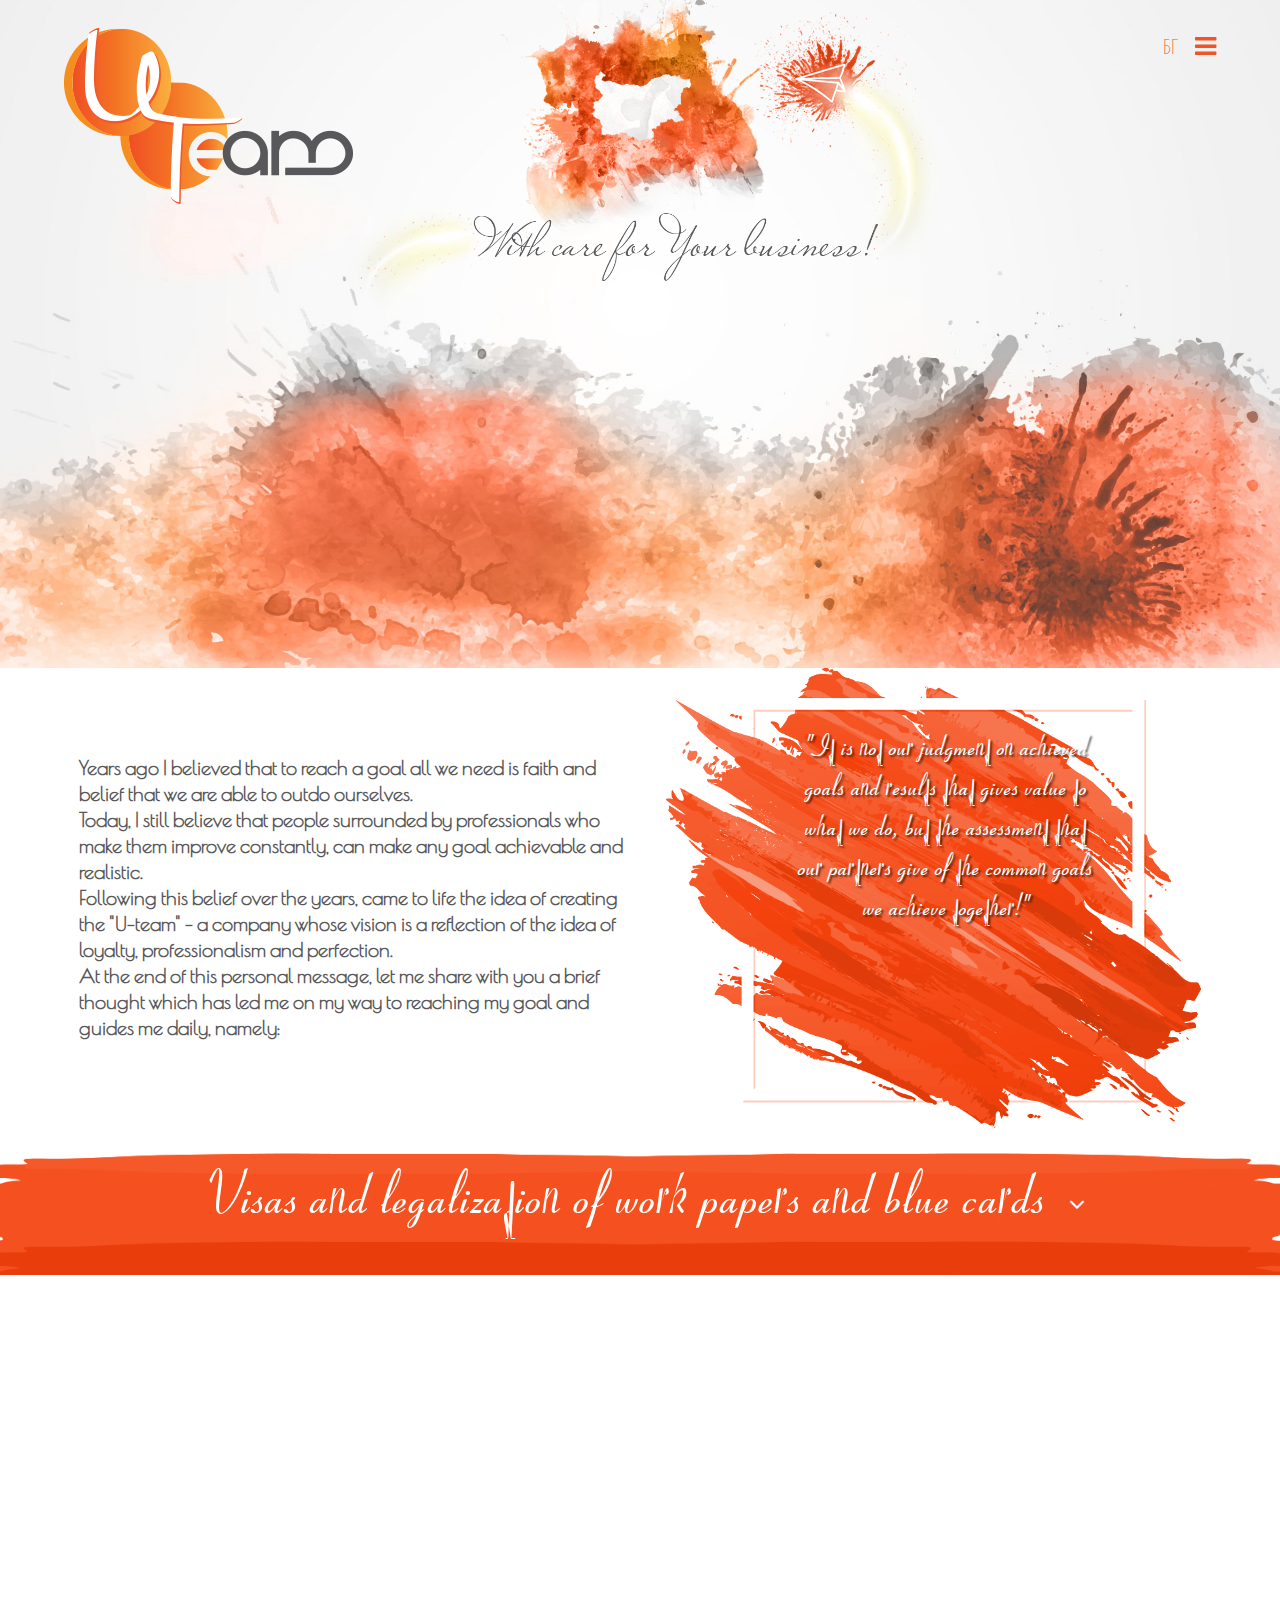
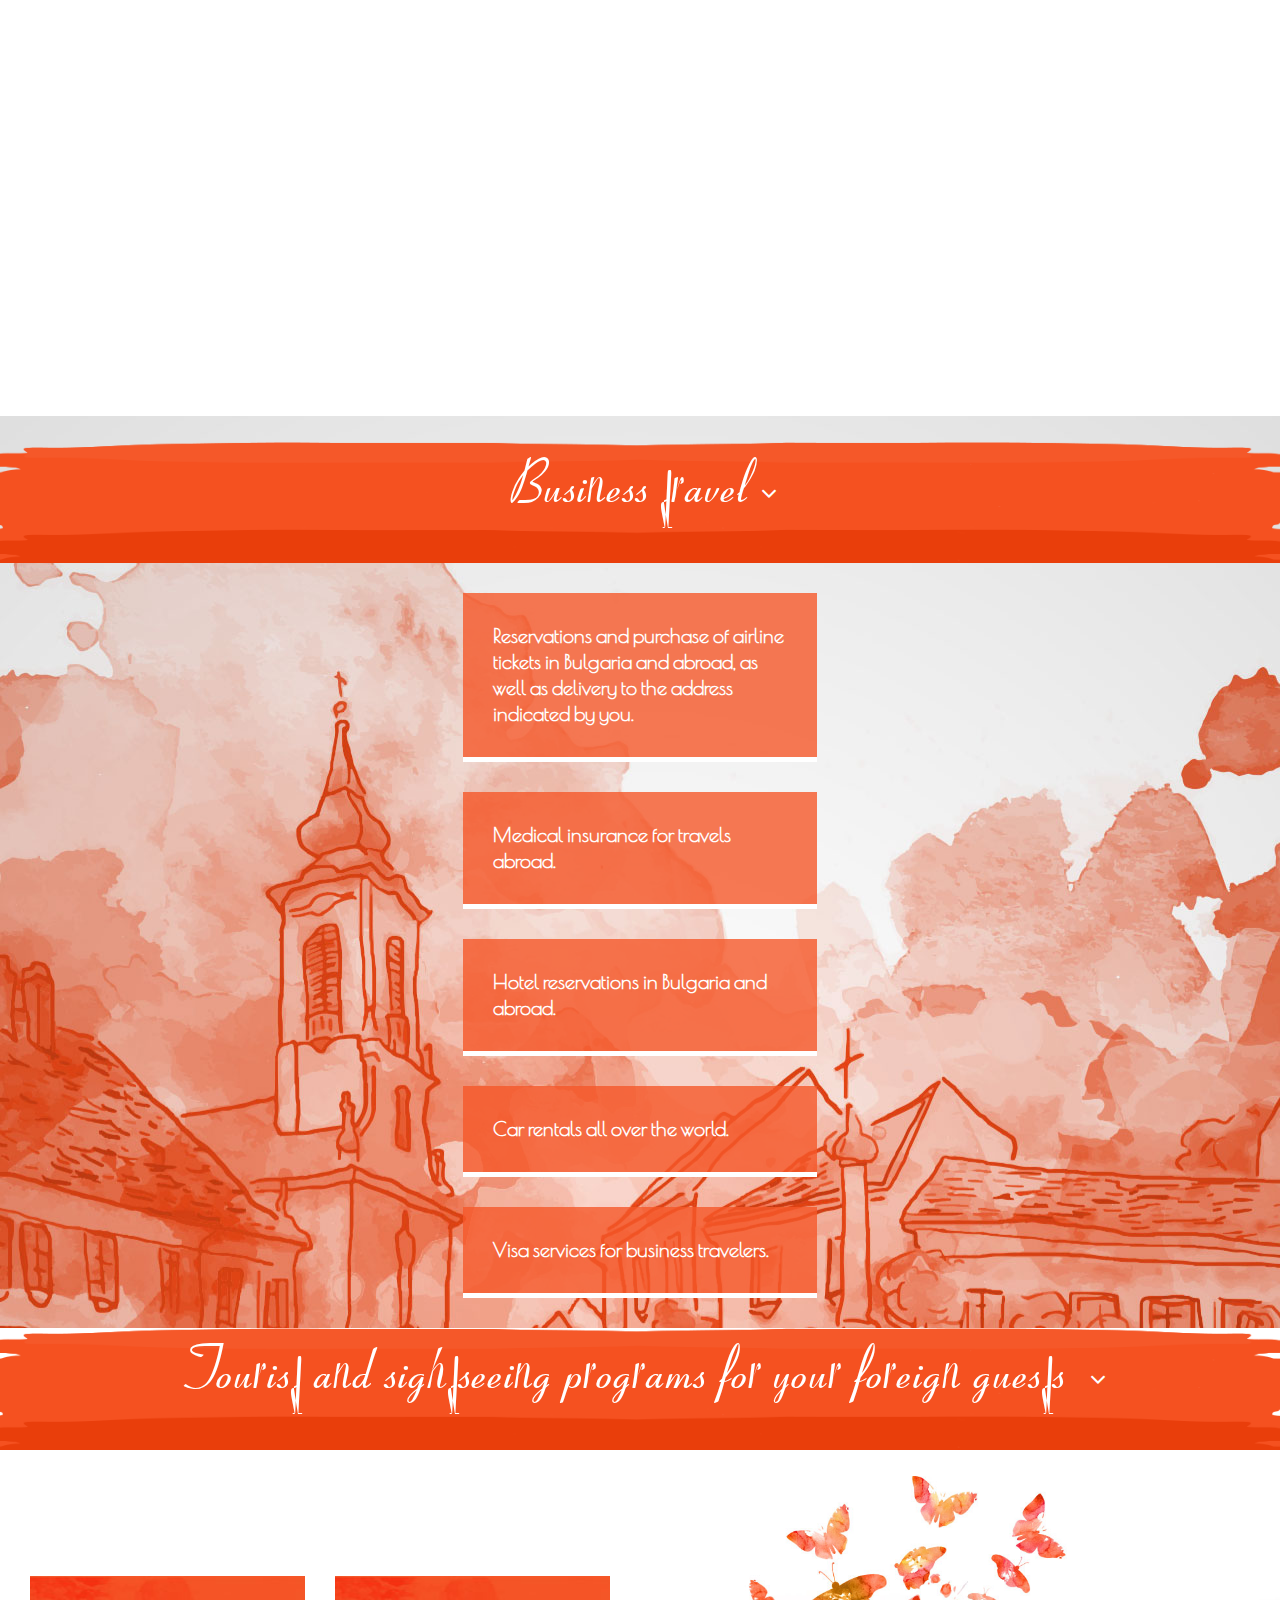
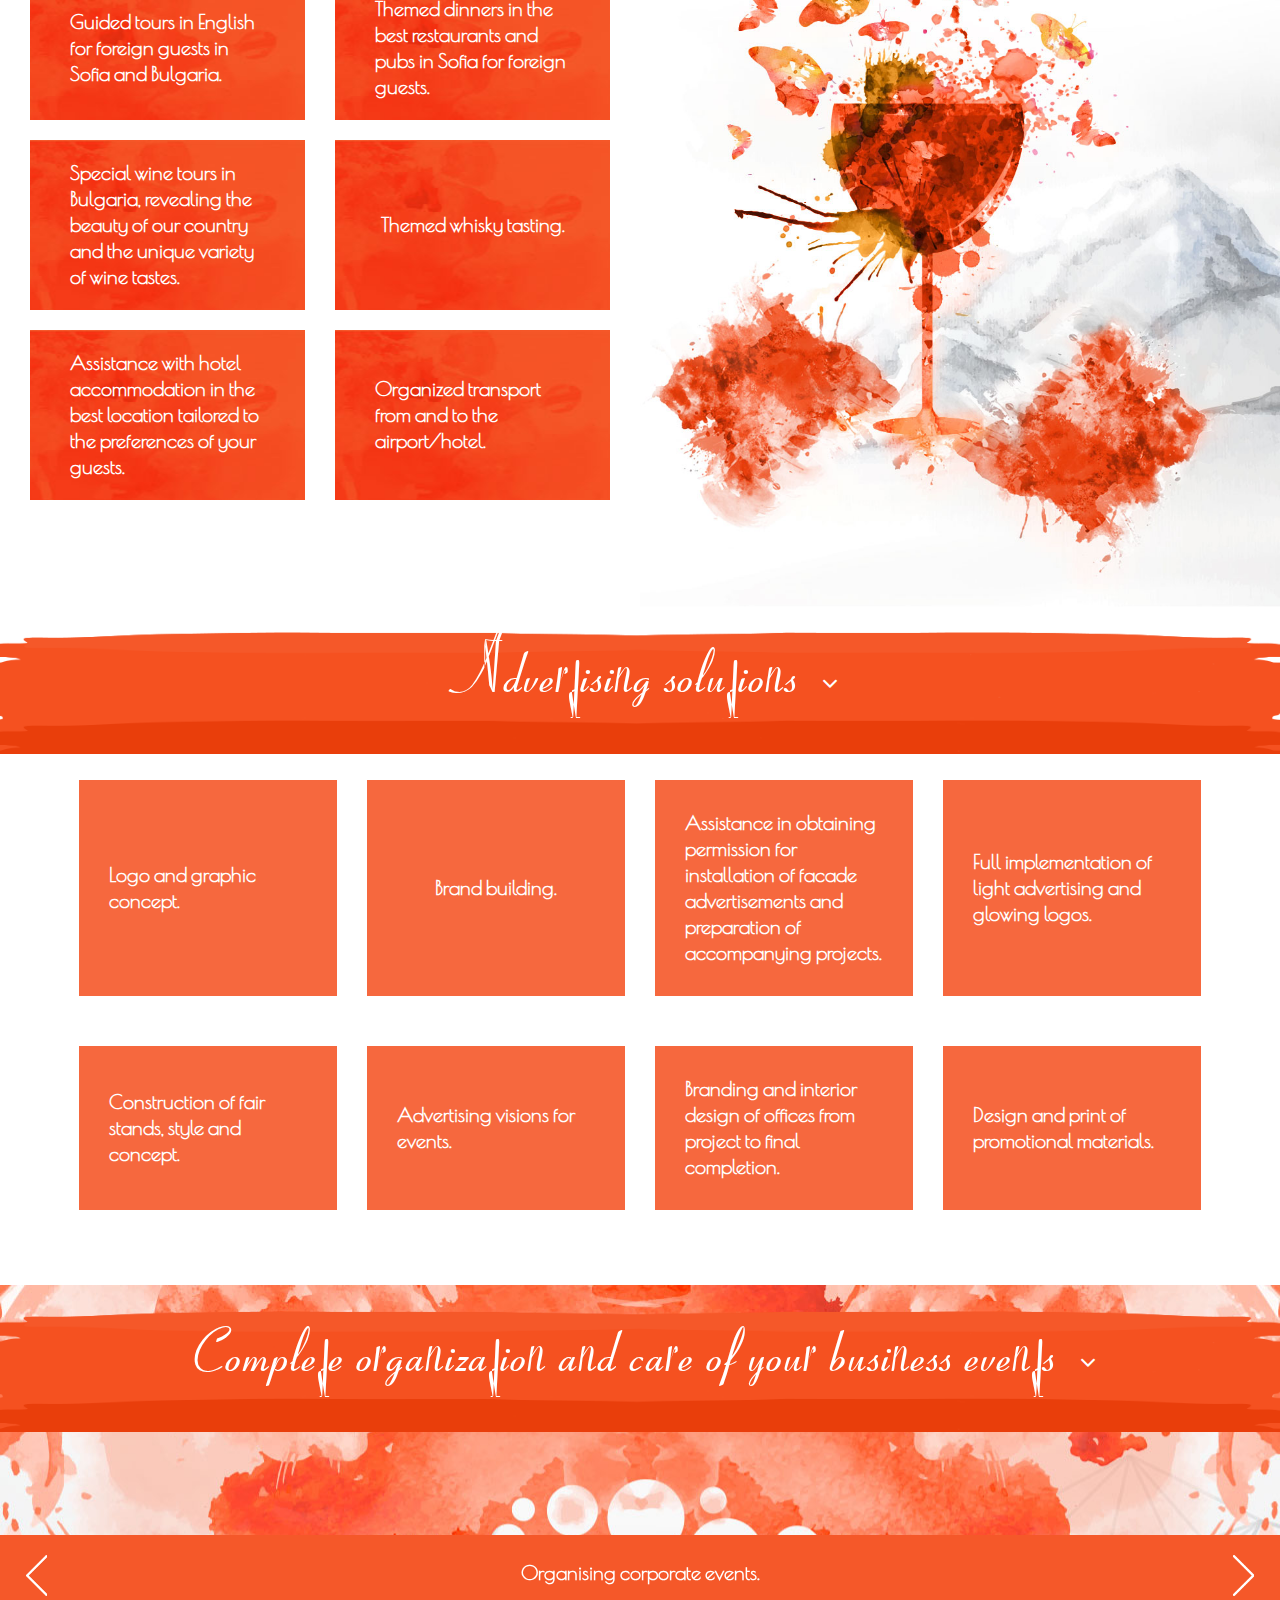
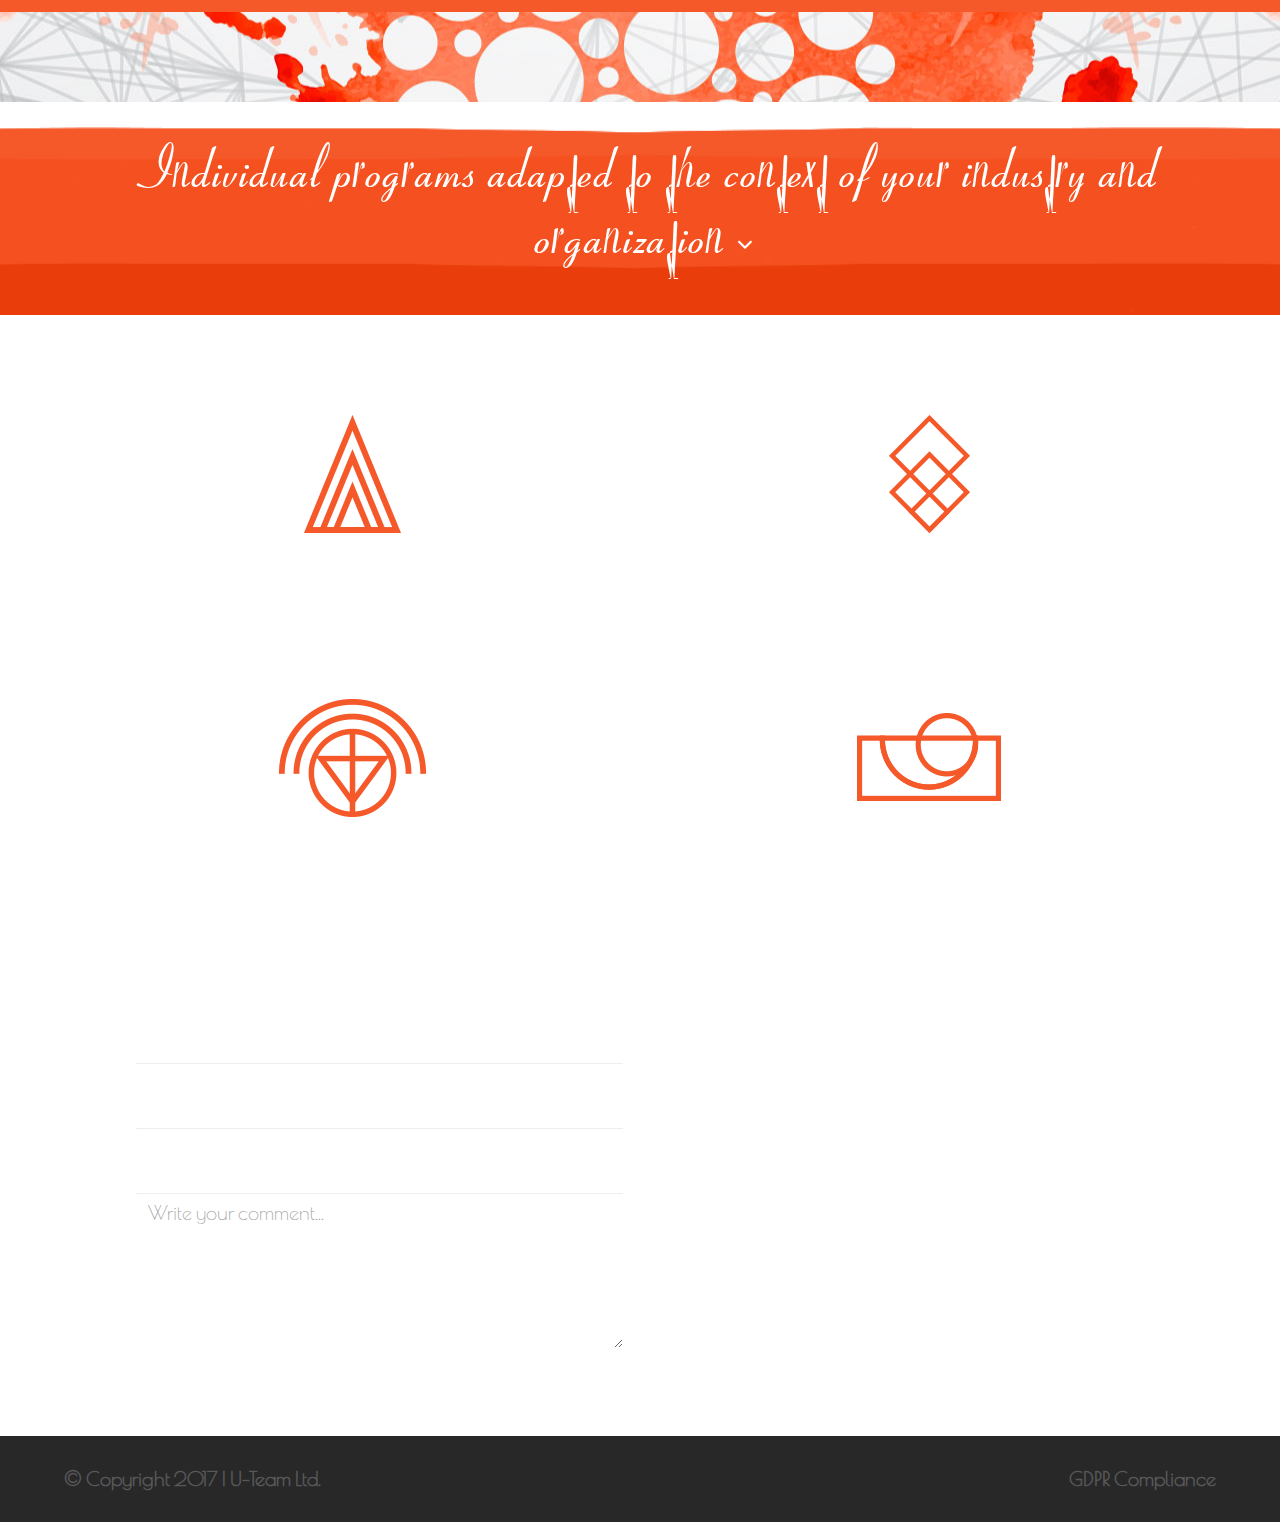
<file: index_en.html>
<!DOCTYPE html>
<html>
	<head>
		<title>With care for Your business!</title>
		<meta name="description" content="">
		<meta http-equiv="content-type" content="text/html; charset=UTF-8" />
		<meta http-equiv="content-language" content="en-us,bg" />
		<meta name="viewport" content="width=device-width, initial-scale=1">
		<link href="https://fonts.googleapis.com/css?family=Poiret+One&amp;subset=cyrillic" rel="stylesheet">
		<link rel="stylesheet" href="https://maxcdn.bootstrapcdn.com/bootstrap/3.3.5/css/bootstrap.min.css">
		<link rel="stylesheet" href="https://maxcdn.bootstrapcdn.com/font-awesome/4.4.0/css/font-awesome.min.css">
		<link rel="stylesheet" type="text/css" href="styles/slick.css"/>
		<link rel="stylesheet" type="text/css" href="styles/slick-theme.css"/>
		<link rel="stylesheet" type="text/css" href="styles/style.css"/>
		<link rel="stylesheet" type="text/css" href="styles/responsive.css"/>
		<link rel="stylesheet" type="text/css" href="styles/animate.css"/>
		<script src="js/jquery-3.1.1.min.js"></script>
		<script src="https://maxcdn.bootstrapcdn.com/bootstrap/3.3.5/js/bootstrap.min.js"></script>
		<script src="js/parallax.min.js"></script>
		<script src="js/jquery.visible.min.js"></script>
		<script src="js/slick.min.js"></script>
		<script src="js/actions.js"></script>
				<script type="application/ld+json">
{ "@context" : "http://schema.org",
  "@type" : "Organization",
  "legalName" : "UTeam",
  "url" : "http://uteam-bg.com/",
  "contactPoint" : [{
    "@type" : "ContactPoint",
    "telephone" : "",
    "url" : "http://uteam-bg.com/#%D0%BA%D0%BE%D0%BD%D1%82%D0%B0%D0%BA%D1%82%D0%B8",
    "contactType" : "Sales"
  }],
  "logo" : "http://uteam-bg.com/images/logo.png",
  "sameAs" : [ 
	"https://www.facebook.com/Uteam-160404827920453/",
    "https://www.linkedin.com/company/18446215/"
	]
}
	</script>
	</head>
	<body>
		<header>
			<div class="sticky">
				<a href="#home"><img src="images/logo.png" class="menuLogo hidden"/></a>
				<div class="menuButton orangeColor menuOpen"><i class="fa fa-bars"></i></div>
			</div>
			<div class="languagesHolder">
				<div class="langBar"><a href="index.html">БГ</a></div>
			</div>
			<a href="index.html"><img src="images/logo.png" class="headerLogoStyle"/></a>
			<div id="headerWrapp">
				<img src="images/logoWhite.png" class="insideLogoStyle"/>
				<div class="menuButton whiteColor menuClose"><i class="fa fa-bars"></i></div>
				<ul class="menuHolder">
					<li class="menusContainer"><a href="#home">Home</a></li>
					<li class="menusContainer"><a href="#about-us">About us</a></li>
					<li class="menusContainer"><a href="#business">Business</a></li>
					<li class="menusContainer"><a href="#mobility">Mobility</a></li>
					<li class="menusContainer"><a href="#image">Image</a></li>
					<li class="menusContainer"><a href="#market-positioning">Market positioning</a></li>
					<li class="menusContainer"><a href="#event-management">Event management</a></li>
					<li class="menusContainer"><a href="#life-long-learning">Life-long learning</a></li>
					<!--<li class="menusContainer"><a href="#testimonialsMenuWrapp">Testimonials</a></li>-->
					<li class="menusContainer"><a href="#contacts">Contacts</a></li>
					<li class="menusContainer"><a href="gdpr_en.html">GDPR</a></li>
				</ul>
			</div>
		</header>
		
		
		
		<section id="home">
			<div class="slidingCityImageBack"></div>
			<div class="slidingCityImageBackReverse"></div>
			<img src="images/homePageBack.jpg" class="hpBackgroundStyle"/>
			<div class="fadeEffect">
			<img src="images/sloganImageHPChange_EN.png" class="sloganImageStyle"/>
			</div>
				
		</section>
		
		
		
		<section id="about-us">
			<div class="activeScreen">
				<div class="flexStyleSecond">
					<div class="col-xs-12 col-sm-12 col-md-6">
						<p class="articleText gray">Years ago I believed that to reach a goal all we need is faith and belief that we are able to 
						outdo ourselves.
						<br/>Today, I still believe that people surrounded by professionals who make them improve constantly, can make any goal 
						achievable and realistic.
						<br/>Following this belief over the years, came to life the idea of creating the "U-team" - a company whose vision is a 
						reflection of the idea of loyalty, professionalism and perfection.
						<br/>At the end of this personal message, let me share with you a brief thought which has led me on my way to reaching my 
						goal and guides me daily, namely:</p>
					</div>
					<div class="col-xs-12 col-sm-12 col-md-6">
						<div class="quoteImageHolder">
							<img src="images/quoteBack.png" class="abouQuoteBackImageStyle"/>
							<div class="quoteTextPosition">
								<p class="white coronetFont quoteTextStyle">"It is not our judgment on achieved goals and results that gives value to 
								what we do, but the assessment that our partners give of the common goals we achieve together!"</p>
							</div>
						</div>
					</div>
				</div>
			</div>
		</section>
		
		
		
		<section id="business">
			<div class="parallax-window" data-parallax="scroll" overScrollFix="true" speed="0.2" data-image-src="images/businessBack.jpg">
				<div class="dropDownButtonHolder">
					<div class="headlinesHolder">
						<div class="activeScreen">
							<h1 class="white coronetFont text-center">Visas and legalization of work papers and blue cards <i class="fa fa-angle-down fontSizeArrow"></i></h1>
						</div>
					</div>
					<div class="moreInfoHolder">
						<div class="activeScreenMoreInfo">
							<p class="articleText white">You found the specialist you need, but face the long procedure for his work and residence 
							permits in Bulgaria? The "U-team" will assist you in the entire status legalization process. Being part of one of the 
							most dynamic industries for years, we have gained experience, which will help you to achieve the desired final result 
							in a few steps - quickly, easily and efficiently.</p>
						</div>
					</div>
				</div>
				<div class="businessOptionsHolder">
					<div class="activeScreen">
						<div class="flexStyle">
							<div class="col-xs-12 col-sm-12 col-md-3 marginBottomStyle overflowHidden animatedContainer" data-animation="bounceInUp">
								<div class="bisunessBoxesHolder">
									<div class="businessContentBox">
										<img src="images/workVisaIcon.png" class="businessContentIconStyle"/>
										<h2 class="white">Work visas</h2>
									</div>
									<div class="businessContentBoxHover">
										<div class="businessHoverText">
										<p class="articleText white">Consultation for work visas for the United States and EU countries.</p>
										</div>
									</div>
								</div>
							</div>
							<div class="col-xs-12 col-sm-12 col-md-3 marginBottomStyle overflowHidden animatedContainer" data-animation="bounceInUp">
								<div class="bisunessBoxesHolder">
									<div class="businessContentBox">
										<img src="images/highQualityEmploimentIcon.png" class="businessContentIconStyle"/>
										<h2 class="white">Employment permits</h2>
									</div>
									<div class="businessContentBoxHover">
										<div class="businessHoverText">
										<p class="articleText white">Consultation, preparation and issuing of employment permits for highly skilled 
										foreigners from other countries.</p>
										</div>
									</div>
								</div>
							</div>
							<div class="col-xs-12 col-sm-12 col-md-3 marginBottomStyle overflowHidden animatedContainer" data-animation="bounceInUp">
								<div class="bisunessBoxesHolder">
									<div class="businessContentBox">
										<img src="images/livingPermitIcon.png" class="businessContentIconStyle"/>
										<h2 class="white">Residence permits</h2>
									</div>
									<div class="businessContentBoxHover">
										<div class="businessHoverText">
										<p class="articleText white">Consultation, preparation and issuance of residence permits in the Republic of 
										Bulgaria for foreigners from other countries.</p>
										</div>
									</div>
								</div>
							</div>
							<div class="col-xs-12 col-sm-12 col-md-3 marginBottomStyle overflowHidden animatedContainer" data-animation="bounceInUp">
								<div class="bisunessBoxesHolder">
									<div class="businessContentBox">
										<img src="images/houseArrangementIcon.png" class="businessContentIconStyle"/>
										<h2 class="white">Finding a home</h2>
									</div>
									<div class="businessContentBoxHover">
										<div class="businessHoverText">
										<p class="articleText white">Assistance in finding a home, and with all formal rental documents.</p>
										</div>
									</div>
								</div>
							</div>
						</div>
						<div class="flexStyle">
							<div class="col-xs-12 col-sm-12 col-md-3 marginBottomStyle overflowHidden animatedContainer" data-animation="bounceInUp">
								<div class="bisunessBoxesHolder">
									<div class="businessContentBox">
										<img src="images/schoolArrangementIcon.png" class="businessContentIconStyle"/>
										<h2 class="white">Finding a school</h2>
									</div>
									<div class="businessContentBoxHover">
										<div class="businessHoverText">
										<p class="articleText white">Assistance in finding and enrolling in a school for children of foreigners.</p>
										</div>
									</div>
								</div>
							</div>
							<div class="col-xs-12 col-sm-12 col-md-3 marginBottomStyle overflowHidden animatedContainer" data-animation="bounceInUp">
								<div class="bisunessBoxesHolder">
									<div class="businessContentBox">
										<img src="images/carArrangementIcon.png" class="businessContentIconStyle"/>
										<h2 class="white">Purchasing a vehicle</h2>
									</div>
									<div class="businessContentBoxHover">
										<div class="businessHoverText">
										<p class="articleText white">Assistance with the process of purchasing a vehicle, and with documents 
										necessary for deal finalization.</p>
										</div>
									</div>
								</div>
							</div>
							<div class="col-xs-12 col-sm-12 col-md-3 marginBottomStyle overflowHidden animatedContainer" data-animation="bounceInUp">
								<div class="bisunessBoxesHolder">
									<div class="businessContentBox">
										<img src="images/insuranceArrangementIcon.png" class="businessContentIconStyle"/>
										<h2 class="white">Insurance packages</h2>
									</div>
									<div class="businessContentBoxHover">
										<div class="businessHoverText">
										<p class="articleText white">Providing various insurance packages.</p>
										</div>
									</div>
								</div>
							</div>
						</div>
					</div>
				</div>
			</div>
		</section>
		
		
		
		<section id="mobility" class="mobilityMenuWrapp">
			<div class="dropDownButtonHolder">
				<div class="headlinesHolder">
					<div class="activeScreen">
						<h1 class="white coronetFont text-center headlinePosition">Business travel<i class="fa fa-angle-down fontSizeArrow"></i></h1>
					</div>
				</div>
				<div class="moreInfoHolder">
					<div class="activeScreenMoreInfo">
						<p class="articleText white">Spontaneous or planned business trip? Regardless of the situation, the 
						agents we work with will help you not only in the process of organizing your business trip, but they 
						will also be at hand during your entire stay, so you can focus on the goals which are important 
						for you.</p>
					</div>
				</div>
			</div>
			<div class="activeScreen">
				<div class="col-xs-12 col-sm-6 col-md-4 col-md-offset-4 col-sm-offset-3 col-xs-offset-0">
					<div class="mobilityServicesHolder">
						<div class="mobilityBoxesHolder">
							<h2 class="articleText white">Reservations and purchase of airline tickets in Bulgaria and abroad, 
							as well as delivery to the address indicated by you.</h2>
						</div>
						<div class="mobilityBoxesHolder">
							<h2 class="articleText white">Medical insurance for travels abroad.</h2>
						</div>
						<div class="mobilityBoxesHolder">
							<h2 class="articleText white">Hotel reservations in Bulgaria and abroad.</h2>
						</div>
						<div class="mobilityBoxesHolder">
							<h2 class="articleText white">Car rentals all over the world.</h2>
						</div>
						<div class="mobilityBoxesHolder">
							<h2 class="articleText white">Visa services for business travelers.</h2>
						</div>
						
					</div>
				</div>
			</div>
		</section>
		
		
		
		<section id="image">
			<div class="dropDownButtonHolder">
				<div class="headlinesHolder">
					<div class="activeScreen">
						<h1 class="white coronetFont text-center headlinePosition">Tourist and sightseeing programs for your foreign guests <i class="fa fa-angle-down fontSizeArrow"></i></h1>
					</div>
				</div>
				<div class="moreInfoHolder">
					<div class="activeScreenMoreInfo">
						<p class="articleText white">Bulgaria is a country with unique history, traditions and natural phenomena. What better way to 
						reveal all this to your foreign guests, but to impress and charm them forever? With a lot of experience and a long list of 
						satisfied customers, the "U-team" will organize a comprehensive program tailored to your preferences for a memorable 
						result.</p>
					</div>
				</div>
			</div>
			<div class="imageContainerBoxHolder">
				<div class="flexStyleSecond">
					<div class="col-xs-12 col-sm-12 col-md-6">
						<div class="flexStyle">
							<div class="col-xs-12 col-sm-12 col-md-6 marginTopStyle">
								<div class="imageTextBoxHolder">
									<div class="flexStyleSecond">
										<h2 class="articleText white imageTextContainerStyle">Guided tours in English for foreign guests in Sofia and
										Bulgaria.</h2>
									</div>
								</div>
							</div>
							<div class="col-xs-12 col-sm-12 col-md-6 marginTopStyle">
								<div class="imageTextBoxHolder">
									<div class="flexStyleSecond">
										<h2 class="articleText white imageTextContainerStyle">Themed dinners in the best restaurants and pubs in Sofia 
										for foreign guests.</h2>
									</div>
								</div>
							</div>
						</div>
						<div class="flexStyle">
							<div class="col-xs-12 col-sm-12 col-md-6 marginTopStyle">
								<div class="imageTextBoxHolder">
									<div class="flexStyleSecond">
										<h2 class="articleText white imageTextContainerStyle">Special wine tours in Bulgaria, revealing the beauty of 
										our country and the unique variety of wine tastes.</h2>
									</div>
								</div>
							</div>
							<div class="col-xs-12 col-sm-12 col-md-6 marginTopStyle">
								<div class="imageTextBoxHolder">
									<div class="flexStyleSecond">
										<h2 class="articleText white imageTextContainerStyle">Themed whisky tasting.</h2>
									</div>
								</div>
							</div>
						</div>
						<div class="flexStyle">
							<div class="col-xs-12 col-sm-12 col-md-6 marginTopStyle">
								<div class="imageTextBoxHolder">
									<div class="flexStyleSecond">
										<h2 class="articleText white imageTextContainerStyle">Assistance with hotel accommodation in the best location 
										tailored to the preferences of your guests.</h2>
									</div>
								</div>
							</div>
							<div class="col-xs-12 col-sm-12 col-md-6 marginTopStyle">
								<div class="imageTextBoxHolder">
									<div class="flexStyleSecond">
										<h2 class="articleText white imageTextContainerStyle">Organized transport from and to the airport/hotel.</h2>
									</div>
								</div>
							</div>
						</div>
					</div>
					<div class="col-xs-12 col-sm-12 col-md-6 margins">
						<img src="images/ImageSideBack.jpg" class="imageSidebackStyle"/>
					</div>
				</div>
			</div>
		</section>
		
		
		
		<section id="market-positioning">
			<div class="parallax-window" data-parallax="scroll" overScrollFix="true" speed="0.2" data-image-src="images/marketBack.jpg">
				<div class="dropDownButtonHolder">
					<div class="headlinesHolder">
						<div class="activeScreen">
							<h1 class="white coronetFont text-center">Advertising solutions <i class="fa fa-angle-down fontSizeArrow"></i></h1>
						</div>
					</div>
					<div class="moreInfoHolder">
						<div class="activeScreenMoreInfo">
							<p class="articleText white">Оur wonderful team of professionals will help you find the answer to the main questions 
							concerning your brand and products: What do you want to say? Who do you want to say it to? Where do you want to say it? 
							How do you want to say it?
							<br/>Together we will work towards finished product perfection, which is not only a favorite creation to you, but also to 
							all to whom it is intended. Together we will accomplish and create the perfect messaging for your brand and products, 
							messaging that you will be proud of, and your intended audiance will notice.</p>
						</div>
					</div>
				</div>
				<div class="marketOptionsHolder">
					<div class="activeScreen">
						<div class="flexStyle">
							<div class="col-xs-12 col-sm-12 col-md-3 marginBottomStyle">
								<div class="marketBoxesHolder">
									<div class="flexStyleSecond">
										<h2 class="articleText white">Logo and graphic concept.</h2>
									</div>
								</div>
							</div>
							<div class="col-xs-12 col-sm-12 col-md-3 marginBottomStyle">
								<div class="marketBoxesHolder">
									<div class="flexStyleSecond">
										<h2 class="articleText white">Brand building.</h2>
									</div>
								</div>
							</div>
							<div class="col-xs-12 col-sm-12 col-md-3 marginBottomStyle">
								<div class="marketBoxesHolder">
									<div class="flexStyleSecond">
										<h2 class="articleText white">Assistance in obtaining permission for installation of facade advertisements 
										and preparation of accompanying projects.</h2>
									</div>
								</div>
							</div>
							<div class="col-xs-12 col-sm-12 col-md-3 marginBottomStyle">
								<div class="marketBoxesHolder">
									<div class="flexStyleSecond">
										<h2 class="articleText white">Full implementation of light advertising and glowing logos.</h2>
									</div>
								</div>
							</div>
						</div>
						<div class="flexStyle">
							<div class="col-xs-12 col-sm-12 col-md-3 marginBottomStyle">
								<div class="marketBoxesHolder">
									<div class="flexStyleSecond">
										<h2 class="articleText white">Construction of fair stands, style and concept.</h2>
									</div>
								</div>
							</div>
							<div class="col-xs-12 col-sm-12 col-md-3 marginBottomStyle">
								<div class="marketBoxesHolder">
									<div class="flexStyleSecond">
										<h2 class="articleText white">Advertising visions for events.</h2>
									</div>
								</div>
							</div>
							<div class="col-xs-12 col-sm-12 col-md-3 marginBottomStyle">
								<div class="marketBoxesHolder">
									<div class="flexStyleSecond">
										<h2 class="articleText white">Branding and interior design of offices from project to final completion.</h2>
									</div>
								</div>
							</div>
							<div class="col-xs-12 col-sm-12 col-md-3 marginBottomStyle">
								<div class="marketBoxesHolder">
									<div class="flexStyleSecond">
										<h2 class="articleText white">Design and print of promotional materials.</h2>
									</div>
								</div>
							</div>
						</div>
					</div>
				</div>
			</div>
		</section>
		
		
		
		<section id="event-management" class="eventsMenuWrapp">
			<div class="dropDownButtonHolder">
				<div class="headlinesHolder">
					<div class="activeScreen">
						<h1 class="white coronetFont text-center ">Complete organization and care of your business events <i class="fa fa-angle-down fontSizeArrow"></i></h1>
					</div>
				</div>
				<div class="moreInfoHolder">
					<div class="activeScreenMoreInfo">
						<p class="articleText white">Behind every successful business event is not only a team of professionals, but also a lot of 
						passion, dedication and attention to detail. The "U-team" will help you walk the path from idea conception to idea 
						realization in the best possible amazing way.</p>
					</div>
				</div>
			</div>
			<div class="eventsHolder">
				<img src="images/arrowLeft.png" class="leftArrow"/>
				<img src="images/arrowRight.png" class="rightArrow"/>
				<div class="flexStyleFourth">
					<div class="eventsSliderHolder">
						<div class="slides">
							<div class="flexStyleThird">
								<p class="articleText white text-center">Organising corporate events.</p>
							</div>
						</div>
						<div class="slides">
							<div class="flexStyleThird">
								<p class="articleText white text-center">Media communication - media, press clipping, monitoring, press releases.</p>
							</div>
						</div>
						<div class="slides">
							<div class="flexStyleThird">
								<p class="articleText white text-center">Online communication - management of social networks and online campaigns.</p>
							</div>
						</div>
						<div class="slides">
							<div class="flexStyleThird">
								<p class="articleText white text-center">Strategic communication - public image management.</p>
							</div>
						</div>
						<div class="slides">
							<div class="flexStyleThird">
								<p class="articleText white text-center">Research and analysis.</p>
							</div>
						</div>
						<div class="slides">
							<div class="flexStyleThird">
								<p class="articleText white text-center">Consultation on organizational and/or media matters.</p>
							</div>
						</div>
					</div>
				</div>	
			</div>
		</section>
		
		
		
		<section id="life-long-learning">
			<div class="parallax-window" data-parallax="scroll" overScrollFix="true" speed="0.2" data-image-src="images/coursesBack.jpg">
				<div class="dropDownButtonHolder">
					<div class="headlinesHolder">
						<div class="activeScreen">
							<h1 class="white coronetFont text-center">Individual programs adapted to the context of your industry and organization<i class="fa fa-angle-down fontSizeArrow"></i></h1>
						</div>
					</div>
					<div class="moreInfoHolder">
						<div class="activeScreenMoreInfo">
							<p class="articleText white">Our experience in the business sector and direct communication with many organizations has 
							shown us that the standardised approach in teaching programs does not work the same way for everybody. For this reason, 
							together with experts, we developed training courses, which are specially adapted to the context of your organization, 
							depending on the business case you need to solve.  With our specialised approach we can offer you quality service and 
							subsequent assistance in monitoring the achieved results.</p>
						</div>
					</div>
				</div>
				<div class="coursesInfoHolder">
					<div class="activeScreen">
						<div class="col-xs-12 col-sm-12 col-md-6">
							<div class="courseHeadlineStyle">Certification courses - Technical skills</div>
							<img src="images/arrowLeft.png" class="leftArrowCertCourseOne"/>
							<img src="images/arrowRight.png" class="rightArrowCertCourseOne"/>
							<div class="CertCourseOneSlideBoxHolder">
								<div class="slides">
									<img src="images/agileOne.png" class="courseIconStyle"/>
									<p class="articleText white text-center">AgilePM®/AgileBA® Foundation</p>
								</div>
								<div class="slides">
									<img src="images/agileTwo.png" class="courseIconStyle"/>
									<p class="articleText white text-center">AgilePM® Practitioner</p>
								</div>
								<div class="slides">
									<img src="images/tutor.png" class="courseIconStyle"/>
									<p class="articleText white text-center">Tutor-Led PRINCE2 ® 2017 Foundation Certificate</p>
								</div>
								<div class="slides">
									<img src="images/prince.png" class="courseIconStyle"/>
									<p class="articleText white text-center">PRINCE2 ® Practitioner</p>
								</div>
								<div class="slides">
									<img src="images/amsisOne.png" class="courseIconStyle"/>
									<p class="articleText white text-center">AMSIS ® Foundation</p>
								</div>
								<div class="slides">
									<img src="images/amsisTwo.png" class="courseIconStyle"/>
									<p class="articleText white text-center">AMSIS ® PRACTITIONER</p>
								</div>
							</div>
						</div>
						<div class="col-xs-12 col-sm-12 col-md-6">
							<div class="courseHeadlineStyle">Certification courses - Management and leadership</div>
							<img src="images/arrowLeft.png" class="leftArrowCertCourseTwo"/>
							<img src="images/arrowRight.png" class="rightArrowCertCourseTwo"/>
							<div class="CertCourseTwoSlideBoxHolder">
								<div class="slides">
									<img src="images/EBC_LA.png" class="courseIconStyle"/>
									<p class="articleText white text-center">EBC*L level A – Finance for non financial specialists</p>
								</div>
								<div class="slides">
									<img src="images/EBC_LB.png" class="courseIconStyle"/>
									<p class="articleText white text-center">EBC*L level B – Business planning. Marketing and sales. Budgeting</p>
								</div>
								<div class="slides">
									<img src="images/EBC_LC.png" class="courseIconStyle"/>
									<p class="articleText white text-center">EBC*L level C – Management and Leadership in the Organization</p>
								</div>
							</div>
						</div>
						<div class="col-xs-12 col-sm-12 col-md-6">
							<div class="courseHeadlineStyle">Courses on specific technical competences, adapted to sector and organisation context</div>
							<img src="images/arrowLeft.png" class="leftArrowJustCourseOne"/>
							<img src="images/arrowRight.png" class="rightArrowJustCourseOne"/>
							<div class="JustCourseOneSlideBoxHolder">
								<div class="slides">
									<img src="images/TPD.png" class="courseIconStyle"/>
									<p class="articleText white text-center">Technical presentations and demonstrations</p>
								</div>
								<div class="slides">
									<img src="images/RBP.png" class="courseIconStyle"/>
									<p class="articleText white text-center">Reengineering business processes</p>
								</div>
								<div class="slides">
									<img src="images/VTRPPI.png" class="courseIconStyle"/>
									<p class="articleText white text-center">Visual techniques for problem solving and presentation of ideas</p>
								</div>
								<div class="slides">
									<img src="images/PABM.png" class="courseIconStyle"/>
									<p class="articleText white text-center">Design and analysis of business models</p>
								</div>
								<div class="slides">
									<img src="images/UFIT.png" class="courseIconStyle"/>
									<p class="articleText white text-center">Finance management in IT</p>
								</div>
								<div class="slides">
									<img src="images/RSI.png" class="courseIconStyle"/>
									<p class="articleText white text-center">Information safety management</p>
								</div>
								<div class="slides">
									<img src="images/GDPRC.png" class="courseIconStyle"/>
									<p class="articleText white text-center">GDPR Complience</p>
								</div>
								<div class="slides">
									<img src="images/SP.png" class="courseIconStyle"/>
									<p class="articleText white text-center">Strategic planning</p>
								</div>
								<div class="slides">
									<img src="images/BP.png" class="courseIconStyle"/>
									<p class="articleText white text-center">Business planning</p>
								</div>
							</div>
						</div>
						<div class="col-xs-12 col-sm-12 col-md-6">
							<div class="courseHeadlineStyle">Courses on competences for productive working relationships, adapted to 
							sector and organisation context</div>
							<img src="images/arrowLeft.png" class="leftArrowJustCourseTwo"/>
							<img src="images/arrowRight.png" class="rightArrowJustCourseTwo"/>
							<div class="JustCourseTwoSlideBoxHolder">
								<div class="slides">
									<img src="images/REITE.png" class="courseIconStyle"/>
									<p class="articleText white text-center">Effective IT team management</p>
								</div>
								<div class="slides">
									<img src="images/SMART.png" class="courseIconStyle"/>
									<p class="articleText white text-center"> SMART goals, monitoring and feedback</p>
								</div>
								<div class="slides">
									<img src="images/UP.png" class="courseIconStyle"/>
									<p class="articleText white text-center">Change management</p>
								</div>
								<div class="slides">
									<img src="images/ITLITE.png" class="courseIconStyle"/>
									<p class="articleText white text-center"> Tools for IT team leaders</p>
								</div>
							</div>
						</div>
					</div>
				</div>
			</div>
		</section>
		
		
		
		<!--<section id="testimonialsMenuWrapp">
			<div class="headlinesHolder">
				<div class="activeScreen">
					<h2 class="white coronetFont text-center ">Testimonials</h2>
				</div>
			</div>
			<div class="testimonialsHolder">
				<div class="activeScreen">
					<div class="testimonialsSliderHolder">
						<div class="col-xs-12 col-sm-12 col-md-4 slides">
							
							<div class="testimonialBoxesHolder">
								<div class="flexStyleSecond">
									<p class="articleText white">Lorem ipsum dolor sit amet, consectetur adipiscing elit. Morbi a ante 
									id massa elementum interdum id a massa. Nunc purus mauris, rutrum a felis fermentum, consectetur 
									hendrerit urna. Duis quis libero vitae ligula venenatis sollicitudin a a sapien. Duis ac vulputate 
									neque, vitae faucibus justo. Aenean volutpat lacinia accumsan. In sit amet quam quis velit 
									accumsan pretium.
									<br/><br/>Dummy Firm</p>
								</div>
							</div>
						</div>
						<div class="col-xs-12 col-sm-12 col-md-4 slides">
							<div class="testimonialBoxesHolder">
								<div class="flexStyleSecond">
									<p class="articleText white">Lorem ipsum dolor sit amet, consectetur adipiscing elit. Morbi a ante 
									id massa elementum interdum id a massa. Nunc purus mauris, rutrum a felis fermentum, consectetur
									 hendrerit urna. Duis quis libero vitae ligula venenatis sollicitudin a a sapien. Duis ac 
									 vulputate neque, vitae faucibus justo. Aenean volutpat lacinia accumsan. In sit amet quam quis 
									 velit accumsan pretium.  Morbi accumsan, lorem a tincidunt mollis, diam nisl ullamcorper nunc, 
									 vehicula viverra arcu felis eu sapien.
									 <br/><br/>Dummy Firm</p>
								</div>
							</div>
						</div>
						<div class="col-xs-12 col-sm-12 col-md-4 slides">
							<div class="testimonialBoxesHolder">
								<div class="flexStyleSecond">
									<p class="articleText white">Lorem ipsum dolor sit amet, consectetur adipiscing elit. Morbi a ante 
									id massa elementum interdum id a massa. Nunc purus mauris, rutrum a felis fermentum, consectetur 
									hendrerit urna. Duis quis libero vitae ligula venenatis sollicitudin a a sapien.
									<br/><br/>Dummy Firm</p>
								</div>
							</div>
						</div>
						<div class="col-xs-12 col-sm-12 col-md-4 slides">
							<div class="testimonialBoxesHolder">
								<div class="flexStyleSecond">
									<p class="articleText white">Lorem ipsum dolor sit amet, consectetur adipiscing elit. Morbi a ante 
									id massa elementum interdum id a massa. Nunc purus mauris, rutrum a felis fermentum, consectetur 
									hendrerit urna. Duis quis libero vitae ligula venenatis sollicitudin a a sapien.
									<br/><br/>Dummy Firm</p>
								</div>
							</div>
						</div>
						<div class="col-xs-12 col-sm-12 col-md-4 slides">
							<div class="testimonialBoxesHolder">
								<div class="flexStyleSecond">
									<p class="articleText white">Lorem ipsum dolor sit amet, consectetur adipiscing elit. Morbi a ante 
									id massa elementum interdum id a massa. Nunc purus mauris, rutrum a felis fermentum, consectetur 
									hendrerit urna. Duis quis libero vitae ligula venenatis sollicitudin a a sapien. Duis ac vulputate 
									neque, vitae faucibus justo. Aenean volutpat lacinia accumsan. In sit amet quam quis velit 
									accumsan pretium.
									<br/><br/>Dummy Firm</p>
								</div>
							</div>
						</div>
						<div class="col-xs-12 col-sm-12 col-md-4 slides">
							<div class="testimonialBoxesHolder">
								<div class="flexStyleSecond">
									<p class="articleText white">Lorem ipsum dolor sit amet, consectetur adipiscing elit. Morbi a ante 
									id massa elementum interdum id a massa. Nunc purus mauris, rutrum a felis fermentum, consectetur
									 hendrerit urna. Duis quis libero vitae ligula venenatis sollicitudin a a sapien. Duis ac 
									 vulputate neque, vitae faucibus justo. Aenean volutpat lacinia accumsan. In sit amet quam quis 
									 velit accumsan pretium.  Morbi accumsan, lorem a tincidunt mollis, diam nisl ullamcorper nunc, 
									 vehicula viverra arcu felis eu sapien.
									 <br/><br/>Dummy Firm</p>
								</div>
							</div>
						</div>
					</div>
				</div>
			</div>
		</section>-->
		
		
		
		<section id="contacts">
			<div class="parallax-window" data-parallax="scroll" overScrollFix="true" speed="0.2" data-image-src="images/contactsBack.jpg">
				<div class="activeScreen">
					<h1 class="white coronetFont text-center">Contact us</h1>
					<div class="col-xs-12 col-sm-12 col-md-6">
						<div class="contactBoxHolder">
							<form class="text-center">
								<div class="form-group">
								    <input type="email" class="form-control contactFormStyle marginAuto" id="exampleInputEmail1" placeholder="Your names">
								</div>
								<div class="form-group marginAuto">
								    <input type="email" class="form-control contactFormStyle marginAuto" id="exampleInputEmail1" placeholder="Your email">
								</div>
								<textarea class="form-control contactFormStyle marginAuto" rows="5" placeholder="Write your comment..."></textarea>
							</form>
							<input type="submit" class="submitButtonStyle" value="Send">
						</div>
					</div>
					<div class="col-xs-12 col-sm-12 col-md-6">
						<div class="contactBoxHolder">
							<p class="articleText white">Bulgaria, Sofia, Tsar Ivan Asen II str., 64
							<br/>Phone: +359888888888
							<br/>Email: office@uteam-bg.com
							<br/>Social media:</p>
							<div class="socialMediaIcons">
								<a href="https://www.facebook.com/Uteam-160404827920453/"><img src="images/fbIcon.png" class=""/></a>
								<a href="https://www.linkedin.com/company/18446215/"><img src="images/inIcon.png" class=""/></a>
							</div>
						</div>
					</div>
				</div>
			</div>
			
		</section>
		
		
		
		<footer>
			<div id="footerWrapp">
				<div class="activeScreen">
					<div class="floatL">
						<p class="articleText gray">© Copyright 2017 | U-Team Ltd.</p>
					</div>
					<div class="floatR">
						<a href="gdpr_en.html" class="articleText gray">GDPR Compliance</a>
					</div>
				</div>
			</div>
		</footer>
	</body>
</html>
</file>
<file: styles/style.css>
body{
	margin: 0;
	padding: 0;
	min-width: 320px;
	font-family: 'Poiret One', cursive;
	overflow-x: hidden;
}
h3, h1{
	font-size: 60px;
}
h4{
	font-size: 50px;
}
h5,h2{
	font-size: 40px;
}
.articleText{
	font-size: 22px;
	line-height: 30px;
	margin: auto;
	font-weight: 800;
}
.white{
	color: #fff;
}
.gray{
	color: #58585a;
}
.activeScreen{
	width: 90%;
	margin: auto;
	overflow: hidden;
}
.margins{
	margin: 0;
	padding: 0;	
}
.flexStyle{
	display: flex;
	flex-direction: row;
  	align-items: center;
	align-items: stretch;
}
.flexStyleSecond{
	display: flex;
	align-items: center;
	height: 100%;
}
.flexStyleSecondGDPR{
	display: flex;
	align-items: center;
	height: 100%;
	margin-top: 12.3em;
}
.flexStyleThird{
	display: flex;
	align-items: center;
	height: 100%;
	width: 100%;
}
.flexStyleFourth{
	display: flex;
	flex-direction: row;
	align-items: stretch;
	width: auto;
	height: 100%;
}
@font-face{
	font-family: 'Coronet';
	src: url('../fonts/Coronet.ttf') format('truetype'),
	url('../fonts/Coronet.woff') format('woff'),
	url('../fonts/Coronet.eot') format('embedded-opentype');
}
.coronetFont{
	font-family: 'Coronet';
}
.slick-track{
	display: flex;
	justify-content: center;
}
.eventsSliderHolder .slick-track{
	align-items: center;
}


/*-----SECTION HEADER-----*/

#headerWrapp{
	width: 100%;
	overflow: hidden;
	position: fixed;
	z-index: 1001;
	display: none;
	background: #f05324;
	height: 100%;
}
.headerLogoStyle{
	top: 3%;
	left: 5%;
	position: absolute;
	z-index: 10;
}
.menuLogo{
	height: 60px;
	margin-top: 20px;
	margin-left: 5%;
	margin-bottom: 20px;
}
.menuButton{
	font-size: 25px;
	top: 28px;
	right: 5%;
	position:fixed;
	z-index: 100;
}
.languagesHolder{
	position: relative;
	height: 100%;
	width: 100%;
}
.langBar{
	position: absolute;
	top: 33px;
	right: 7%;
	z-index: 800;
	font-size: 20px;
	color: #f05324;
}
.langBar a{
	text-decoration: none;
	color: #f05324;
}
.langBar a:hover{
	text-decoration: none;
}
.sticky{

}
.fixedMenu{
	position: fixed;
	z-index: 1000; 
	background-color: #fff;
	height: 100px; 
	-webkit-box-shadow: 0px 2px 5px 0px rgba(0,0,0,0.1);
	-moz-box-shadow: 0px 2px 5px 0px rgba(0,0,0,0.1);
	box-shadow: 0px 2px 5px 0px rgba(0,0,0,0.1);
	width: 100%;
}
.insideLogoStyle{
	margin-top: 3%;
	margin-left: 5%;
	width: 10%;
}
.orangeColor{
	color: #f05324;
}
.whiteColor{
	color: #fff;
}
.menuHolder{
	width: 100%;
	overflow: hidden;
	background-color: #f05324;
	z-index: 1000;
	padding-left: 30%;	
	list-style-type: none;
}
.menusContainer{
	font-size: 25px;
	text-align: left;
	color: #fff;
	margin-top: 1%;
	margin-bottom: 1%;
}
.menusContainer a{
    text-decoration: none;
	color: #fff;
}
.menusContainer a:hover {
    text-decoration: none;
	color: #f99b7f;
}



/*-----SECTION HOME MENU-----*/

#homeMenuWrapp{
	width: 100%; 
	overflow: hidden;
	position: relative;
	z-index: 1;
}
.hpBackgroundStyle{
	width: 100%;
}
.hpBackgroundStyle.mobile{
	width: 100%;
	display: none;
}
@media only screen and (max-device-width: 880px) {
  .hpBackgroundStyle {
    display: none;
  }
  .hpBackgroundStyle.mobile {
    display: block;
  }
}
.sloganImageStyle{
	position: absolute;
	z-index: 2;
	top: 0;
	left: 25%;
	width: 50%;
}
.animatedContainer{
	opacity: 0;
}
.overflowHidden{
	overflow: hidden;
}
.fadeEffect{
	-webkit-animation: fadein 5s; /* Safari, Chrome and Opera > 12.1 */
    -moz-animation: fadein 5s; /* Firefox < 16 */
    -ms-animation: fadein 5s; /* Internet Explorer */
    -o-animation: fadein 5s; /* Opera < 12.1 */
    animation: fadein 5s;
}
@keyframes fadein {
    from { opacity: 0; }
    to   { opacity: 1; }
}
/* Firefox < 16 */
@-moz-keyframes fadein {
    from { opacity: 0; }
    to   { opacity: 1; }
}
/* Safari, Chrome and Opera > 12.1 */
@-webkit-keyframes fadein {
    from { opacity: 0; }
    to   { opacity: 1; }
}
/* Internet Explorer */
@-ms-keyframes fadein {
    from { opacity: 0; }
    to   { opacity: 1; }
}
/* Opera < 12.1 */
@-o-keyframes fadein {
    from { opacity: 0; }
    to   { opacity: 1; }
}
.slidingCityImageBack{
	width: 100%;
	padding-top: 25%;
	position: absolute;
	bottom: 0;
	left: 0;
	background-image: url("../images/cityScape.png"); 
	background-repeat: repeat-x;
	background-position: bottom left;
	background-size: 100% auto ;
	animation: animatedBackground 40s linear infinite;
}
.slidingCityImageBackReverse{
	width: 100%;
	padding-top: 25%;
	position: absolute;
	bottom: 0;
	left: 0;
	background-image: url("../images/cityScape.png"); 
	background-repeat: repeat-x;
	background-position: bottom left;
	background-size: 100% auto;
	animation: animatedBackgroundReverse 40s linear infinite;
}
@keyframes animatedBackground {
	from { transform: translateX(0); }
	to { transform: translateX(100%); }
}
@keyframes animatedBackgroundReverse {
	from { transform: translateX(-100%); }
	to { transform: translateX(0); }
}



/*-----SECTION ABOUT MENU-----*/

#aboutMenuWrapp{
	width: 100%;
	overflow: hidden;
	padding-top: 2%;
	padding-bottom: 2%;
	/* Permalink - use to edit and share this gradient: http://colorzilla.com/gradient-editor/#ffffff+41,d6d6d6+100 */
	background: #ffffff; /* Old browsers */
	background: -moz-radial-gradient(center, ellipse cover, #ffffff 41%, #d6d6d6 100%); /* FF3.6-15 */
	background: -webkit-radial-gradient(center, ellipse cover, #ffffff 41%,#d6d6d6 100%); /* Chrome10-25,Safari5.1-6 */
	background: radial-gradient(ellipse at center, #ffffff 41%,#d6d6d6 100%); /* W3C, IE10+, FF16+, Chrome26+, Opera12+, Safari7+ */
	filter: progid:DXImageTransform.Microsoft.gradient( startColorstr='#ffffff', endColorstr='#d6d6d6',GradientType=1 ); /* IE6-9 fallback on horizontal gradient */
}
.quoteImageHolder{
	width: 100%;
	overflow: hidden;
	position: relative;
	z-index: 2;
}
.abouQuoteBackImageStyle{
	width: 100%;
}
.quoteTextPosition{
	position: absolute;
	z-index: 1;
	top: 18%;
	left: 24%;
	right: 19%;
}
.quoteTextStyle{
	font-size: 62px;
	line-height: 60px;
	text-align: center;
	text-shadow: 2px 2px 2px rgba(0, 0, 0, 0.7);
}



/*-----SECTION BUSINESS MENU-----*/

#businessMenuWrapp{
	width: 100%;
	overflow:hidden;
}
.parallax-window{
	padding-top: 2%;
	padding-bottom:2%;
	background: transparent;
}
.headlinesHolder{
	width: 100%;
	overflow: hidden;
	padding-bottom:2%;
	background-image: url("../images/headlinesBack.png");
	background-position: top center; 
	background-repeat: no-repeat;
	cursor: pointer;
}
.headlinesHolder:hover{
	opacity: 0.9;
}

.plusButton{
	color: #fff;
	margin-top: 2.5%;
	margin-left: 10%;
	margin-right: 2%;
	font-size: 20px;
	float: left;
	cursor: pointer;
}
.businessOptionsHolder{
	width: 100%;
	margin-top: 2%;
	overflow: hidden;
}
.marginBottomStyle{
	margin-bottom: 50px; 
}
.bisunessBoxesHolder{
	width: 100%;
	height: 100%;
	position: relative;
	z-index: 1;
}
.bisunessBoxesHolder:hover .businessContentBoxHover {
    bottom: 0;
    -webkit-transition: all 1s, -webkit-transform 1s;
    transition: all 1s, transform 1s;
    width:100%;
    height:100%;
    opacity:1;
	display: flex;
    align-items: center;
}
.businessContentBox{
	width: 100%;
	height: 100%;
	padding-bottom: 5px;
	text-align: center;
}
.businessContentIconStyle{
	margin: auto;
}
.businessContentBoxHover{
	background-color: #f05324;
	padding: 20px;
	width: 100%;
	height: 100%;
	position: absolute;
    bottom: -100%;
	z-index: 2;
	opacity:0;
}
.moreInfoHolder{
	width: 100%;
	overflow: hidden;
	/*opacity: 0.9;*/
	background-image: url("../images/moreInfoBack.png");
	background-position: bottom center; 
	background-repeat: no-repeat;
	padding-top: 2%;
	padding-bottom: 3%;
	display: none;
	position: absolute;
	z-index: 10000;
}
.indideMoreInfo{
	border: 5px solid #fff;
	background-color: rgba(255,255,255,0.1);
	padding: 20px;
}
.activeScreenMoreInfo{
	width: 70%;
	margin: auto;
}
.fontSizeArrow{
	font-size: 25px;
	line-height: 50px;
	margin-left: 20px;
}



/*-----SECTION MOBILITY MENU-----*/

.mobilityMenuWrapp{
	width: 100%;
	padding-top: 2%;
	overflow: hidden;
	background-image: url("../images/mobilityBack.jpg");
	background-position: top center; 
	background-repeat: no-repeat;
}
.mobilityServicesHolder{
	width: 100%;
}
.mobilityBoxesHolder{
	margin-top: 30px;
	margin-bottom: 30px;
	background-color: rgba(245,88,41,0.8);
	border-bottom: 5px solid #fff;
	padding: 30px;
}
.mobilityBoxesHolder:hover{
	background-color: rgba(245,88,41,1);
	-webkit-transition: all 0.5s ease; /* Safari */
    transition: all 0.5s ease;
	-ms-transform: scale(1.1, 1.1); /* IE 9 */
    -webkit-transform: scale(1.1, 1.1); /* Safari */
    transform: scale(1.1, 1.1);
	transition-timing-function: linear;
}



/*-----SECTION IMAGE MENU-----*/

#imageMenuWrapp{
	width: 100%;
	overflow: hidden;	
	padding-top: 2%;
}
.imageSidebackStyle{
	width: 100%;
}
.imageContainerBoxHolder{
	width: 100%;
}
.marginTopStyle{
	margin-top: 20px;
	margin-left: 0;
	margin-right: 0;
}
.imageTextBoxHolder{
	width: 100%;
	height: 100%;
	margin: 0;
	background-image: url("../images/imageTextBack.jpg");
	background-position: top center; 
	background-repeat: no-repeat;
}	
.imageTextContainerStyle{
	padding-top: 20px;
	padding-bottom: 20px; 
	padding-left: 40px; 
	padding-right: 40px;
}



/*-----SECTION MARKET MENU-----*/

#marketMenuWrapp{
	width: 100%;
	overflow: hidden
}
.marketOptionsHolder{
	width: 100%;
	overflow: hidden;
	margin-top: 2%;
}
.marketBoxesHolder{
	width: 100%;
	height: 100%;
	background-color: rgba(245,88,41,0.9);
	padding: 30px;
}



/*-----SECTION EVENTS MENU-----*/

.eventsMenuWrapp{
	width: 100%;
	padding-top: 2%;
	padding-bottom: 7%;
	background-image: url("../images/eventsBack.jpg");
	background-position: top center; 
	background-repeat: no-repeat;
}
.eventsHolder{
	margin-top:8%;
	width: 100%;
	background-color: #f55829;
	padding-left: 5%;
	padding-right: 5%;
	padding-top: 2%;
	padding-bottom: 2%; 
	position:relative;
	z-index: 1;
}
.eventsSliderHolder{
	width: 100%;
	margin-bottom: auto;
}
.leftArrow{
	position: absolute;
	left: 2%;
	top: 30%;
	z-index: 10;
}
.rightArrow{
	position: absolute;
	right: 2%;
	top: 30%;
	z-index: 10;
}
.slides{
	height: auto;
}



/*-----SECTION COURSES MENU-----*/

#coursesMenuWrapp{
	width: 100%;
	overflow: hidden;
}
.coursesInfoHolder{
	width: 100%;
	overflow:hidden;
}
.courseIconStyle{
	margin: auto;
	margin-bottom: 20px;
}
.courseHeadlineStyle{
	font-size: 30px;
	line-height: 30px;
	text-align: center;
	color: #fff;
	height: 60px;
	margin-top: 20px;
	margin-bottom: 20px;
}
.courseThreeLinesHeadlineStyle{
	font-size: 30px;
	line-height: 30px;
	text-align: center;
	color: #fff;
	height: 90px;
	margin-top: 20px;
	margin-bottom: 20px;
}
.CertCourseOneSlideBoxHolder{
	width: 100%;
	margin-bottom: 20px;
	text-align:center;
}
.leftArrowCertCourseOne{
	position: absolute;
	left: 2%;
	top: 50%;
	z-index: 5;
}
.rightArrowCertCourseOne{
	position: absolute;
	right: 2%;
	top: 50%;
	z-index: 5;
}
.CertCourseTwoSlideBoxHolder{
	width: 100%;
	margin-bottom: 20px;
	text-align:center;
}
.leftArrowCertCourseTwo{
	position: absolute;
	left: 2%;
	top: 50%;
	z-index: 5;
}
.rightArrowCertCourseTwo{
	position: absolute;
	right: 2%;
	top: 50%;
	z-index: 5;
}
.JustCourseOneSlideBoxHolder{
	width: 100%;
	margin-bottom: 40px;
	text-align:center;
}
.leftArrowJustCourseOne{
	position: absolute;
	left: 2%;
	top: 50%;
	z-index: 5;
}
.rightArrowJustCourseOne{
	position: absolute;
	right: 2%;
	top: 50%;
	z-index: 5;
}
.JustCourseTwoSlideBoxHolder{
	width: 100%;
	margin-bottom: 40px;
	text-align:center;
}
.leftArrowJustCourseTwo{
	position: absolute;
	left: 2%;
	top: 50%;
	z-index: 5;
}
.rightArrowJustCourseTwo{
	position: absolute;
	right: 2%;
	top: 50%;
	z-index: 5;
}




/*-----SECTION TESTIMONIALS MENU-----*/

#testimonialsMenuWrapp{
	width: 100%;
	padding-top: 2%;
	padding-bottom: 2%;
	background-image: url("../images/testimonialsBack.jpg");
	background-position: top center; 
	background-repeat: no-repeat;
}
.testimonialsHolder{
	width: 100%;
	overflow: hidden;
	margin-top: 2%;
}
.testimonialsSliderHolder{
	width: 100%;
	height: 100%;
}
.testimonialBoxesHolder{
	width: 100%;
	height: 100%;
	background-color: #f55829;
	padding: 30px;	
}



/*-----SECTION CONTACTS MENU-----*/

#contactsMenuWrapp{
	width: 100%;
	overflow: hidden;
}
.contactBoxHolder{
	width: 100%;
	overflow: hidden;
	margin-top: 2%;
	margin-left: 10%;
}
.contactFormStyle{
	width: 90%;
	background: none;
	border-radius: 0;
	border: 2px solid #fff;
	color: #fff !important;
	height: 50px;
	font-size: 20px;
}
input::-webkit-input-placeholder {
	color: #fff !important;
}
input:-moz-placeholder { /* Firefox 18- */
	color: #fff !important; 
} 
input::-moz-placeholder {  /* Firefox 19+ */
	color: #fff !important; 
} 
input:-ms-input-placeholder {  
	color: #fff !important;  
}
.textarea::-webkit-input-placeholder {
	color: #fff !important;
}
textarea:-moz-placeholder { /* Firefox 18- */
	color: #fff !important;  
}
textarea::-moz-placeholder {  /* Firefox 19+ */
	color: #fff !important;  
} 
textarea:-ms-input-placeholder {  
	color: #fff !important;  
}
.submitButtonStyle{
	width: 200px;
	height: 50px;
	margin-top: 2%;
	background: none;
	border: 2px solid #fff;
	font-size: 25px;
	color: #fff;
}



/*-----SECTION FOOTER-----*/

#footerWrapp{
	width: 100%;
	overflow: hidden;
	background-color: #282828;
	padding-top: 30px;
	padding-bottom: 30px;
}
.floatL{
	float: left;
}
.floatR{
	float: right;
}
</file>
<file: styles/responsive.css>
/* RESPONSIVE */


/* Responsive 1800 */
@media only screen 
and (max-width : 1800px) {
	.quoteTextPosition{
	top: 20%;
	}
	.quoteTextStyle{
	font-size: 45px;
	line-height: 55px;
	}
	.headlinesHolder{ 
	background-size: auto 100%;
	}
	#testimonialsMenuWrapp{
	background-size: auto 100%;
	}
}

/* Responsive 1600 */
@media only screen 
and (max-width : 1600px) {
	.quoteTextPosition{
	top: 16%;
	}
}

/* Responsive 1500 */
@media only screen 
and (max-width : 1500px) {
	.quoteTextStyle{
	font-size: 40px;
	line-height: 50px;
	}
}

/* Responsive 1440 */
@media only screen 
and (max-width : 1440px) {
	h5{
	font-size: 30px;
	}
	h2{
	font-size: 60px;
	}
	.plusButton{
	margin-top: 3%;
	}
	.langBar{
	right: 8%;
	}
}

/* Responsive 1366 */
@media only screen 
and (max-width : 1366px) {
	.quoteTextPosition{
	top: 14%;
	}
	.plusButton{
	margin-top: 3.5%;
	}
}

/* Responsive 1300 */
@media only screen 
and (max-width : 1300px) {
	.quoteTextStyle{
	font-size: 35px;
	line-height: 45px;
	}
	.articleText{
	font-size: 20px;
	line-height: 26px;
	}
	.courseThreeLinesHeadlineStyle{
	height: 120px;
	}
}

/* Responsive 1280 */
@media only screen 
and (max-width : 1280px) {
	.quoteTextPosition{
	top: 14%;
	}
	.quoteTextStyle{
	font-size: 30px;
	line-height: 40px;
	}
	h2{
	font-size: 50px;
	}
	.leftArrow{
	top: 26%;
	}
	.rightArrow{
	top: 26%;
	}
}

/* Responsive 1100 */
@media only screen 
and (max-width : 1100px) {
	h5{
	font-size: 25px;
	}
	.articleText{
	font-size: 20px;
	line-height: 20px;
	}
	.courseThreeLinesHeadlineStyle{
	height: 150px;
	}
}

/* Responsive 1024 */
@media only screen 
and (max-width : 1024px) {
	.quoteTextPosition{
	top: 10%;
	}
	.articleText{
	font-size: 18px;
	line-height: 18px;
	}
	.leftArrow{
	top: 22%;
	}
	.rightArrow{
	top: 22%;
	}
	.insideLogoStyle{
	height: 100px !important;
	width: auto;
	}
	.headerLogoStyle{
	height: 100px;
	}
	.plusButton{
	margin-top: 4%;
	}
	.langBar{
	right: 9%;
	}
}

/* Responsive 990 */
@media only screen 
and (max-width : 990px) {
	.flexStyleSecond{
	display: block;
	}
	.flexStyle{
	display: block;
	}
	.quoteTextPosition{
	top: 18%;
	left: 24%;
	right: 19%;
	}
	.quoteTextStyle{
	font-size: 50px;
	line-height: 60px;
	}
	.articleText{
	font-size: 20px;
	line-height: 30px;
	}
	h5{
	font-size: 40px;
	}
	.imageTextBoxHolder{
	background-size: 100% auto;
	}
	.leftArrowJustCourseOne{
	top: 60%;
	}
	.rightArrowJustCourseOne{
	top: 60%;
	}
	.leftArrowJustCourseTwo{
	top: 60%;
	}
	.rightArrowJustCourseTwo{
	top: 60%;
	}
	.testimonialBoxesHolder{
	margin-bottom: 2%;
	}
	.contactBoxHolder{
	margin-left: 0;
	}
	.contactFormStyle{
	width: 100%;
	}
	.courseHeadlineStyle{
	height: auto;
	}
	.courseThreeLinesHeadlineStyle{
	height: auto;
	}
}

/* Responsive 900 */
@media only screen 
and (max-width : 900px) {
	.quoteTextPosition{
	top: 20%;
	}
	.quoteTextStyle{
	font-size: 45px;
	line-height: 55px;
	}
	
}

/* Responsive 796 */
@media only screen 
and (max-width : 796px) {
	.quoteTextPosition{
	top: 12%;
	}
	.leftArrow{
	top: 28%;
	}
	.rightArrow{
	top: 28%;
	}
	.plusButton{
	margin-top: 5%;
	}
}

/* Responsive 768 */
@media only screen 
and (max-width : 768px) {
	.quoteTextStyle{
	font-size: 40px;
	line-height: 50px;
	}
	.langBar{
	right: 10%;
	}
}

/* Responsive 670 */
@media only screen 
and (max-width : 670px) {
	.quoteTextStyle{
	font-size: 35px;
	line-height: 45px;
	}
	.headerLogoStyle{
	height: 80px;
	}
	.insideLogoStyle{
	height: 80px !important;
	}
	.plusButton{
	margin-top: 6%;
	}
}

/* Responsive 600 */
@media only screen 
and (max-width : 600px) {
	.quoteTextStyle{
	font-size: 30px;
	line-height: 40px;
	}
	h5{
	font-size: 30px;
	}
	.plusButton{
	margin-top: 7%;
	}
	.courseHeadlineStyle{
	font-size: 25px;
	line-height: 25px;
	}
	.courseThreeLinesHeadlineStyle{
	font-size: 25px;
	line-height: 25px;
	}
}

/* Responsive 540 */
@media only screen 
and (max-width : 540px) {
	.quoteTextPosition{
	top: 16%;
	}
	.quoteTextStyle{
	font-size: 28px;
	line-height: 30px;
	}
	.articleText{
	font-size: 18px;
	line-height: 28px;
	}
	.langBar{
	right: 11%;
	}
}

/* Responsive 480 */
@media only screen 
and (max-width : 480px) {
	h3{
	font-size: 40px;
	}
	.imageTextBoxHolder{ 
	background-size: 100% 100%;
	}
	.headerLogoStyle{
	height: 60px;
	}
	.insideLogoStyle{
	height: 60px !important;
	}
	.menuLogo{
	height: 40px;
	margin-top: 10px;
	margin-bottom: 10px;
	}
	.menuButton{
	top: 10px;
	}
	.langBar{
	top: 14px;
	right: 12%;
	}
	.fixedMenu{
	height: 60px; 
	}
	.plusButton{
	margin-top: 8%;
	}
}


/* Responsive 440 */
@media only screen 
and (max-width : 440px) {
	.floatL{
	float: none;
	text-align: center;
	}
	.floatR{
	float: none;
	text-align: center;
	}
	.quoteTextStyle{
	font-size: 25px;
	line-height: 25px;
	}
}

/* Responsive 390 */
@media only screen 
and (max-width : 390px) {
	.quoteTextPosition{
	top: 15%;
	}
	.quoteTextStyle{
	font-size: 20px;
	line-height: 23px;
	}
	.menuHolder{
	padding-left: 10%;	
	padding-top: 10%
	}
}

/* Responsive 320 */
@media only screen 
and (max-width : 320px) {
	.quoteTextPosition{
	top: 11%;
	left: 22%;
	right: 17%;
	}
	.quoteTextStyle{
	font-size: 20px;
	line-height: 20px;
	}
	.leftArrow{
	top: 32%;
	}
	.rightArrow{
	top: 32%;
	}
	.leftArrowJustCourseOne{
	top: 65%;
	}
	.rightArrowJustCourseOne{
	top: 65%;
	}
	.leftArrowJustCourseTwo{
	top: 65%;
	}
	.rightArrowJustCourseTwo{
	top: 65%;
	}
	.headerLogoStyle{
	height: 50px;
	}
	.insideLogoStyle{
	height: 50px !important;
	}
	.plusButton{
	margin-top: 14%;
	}
	.langBar{
	right: 13%;
	}
	.menusContainer{
	font-size: 20px;
	}
}
</file>
